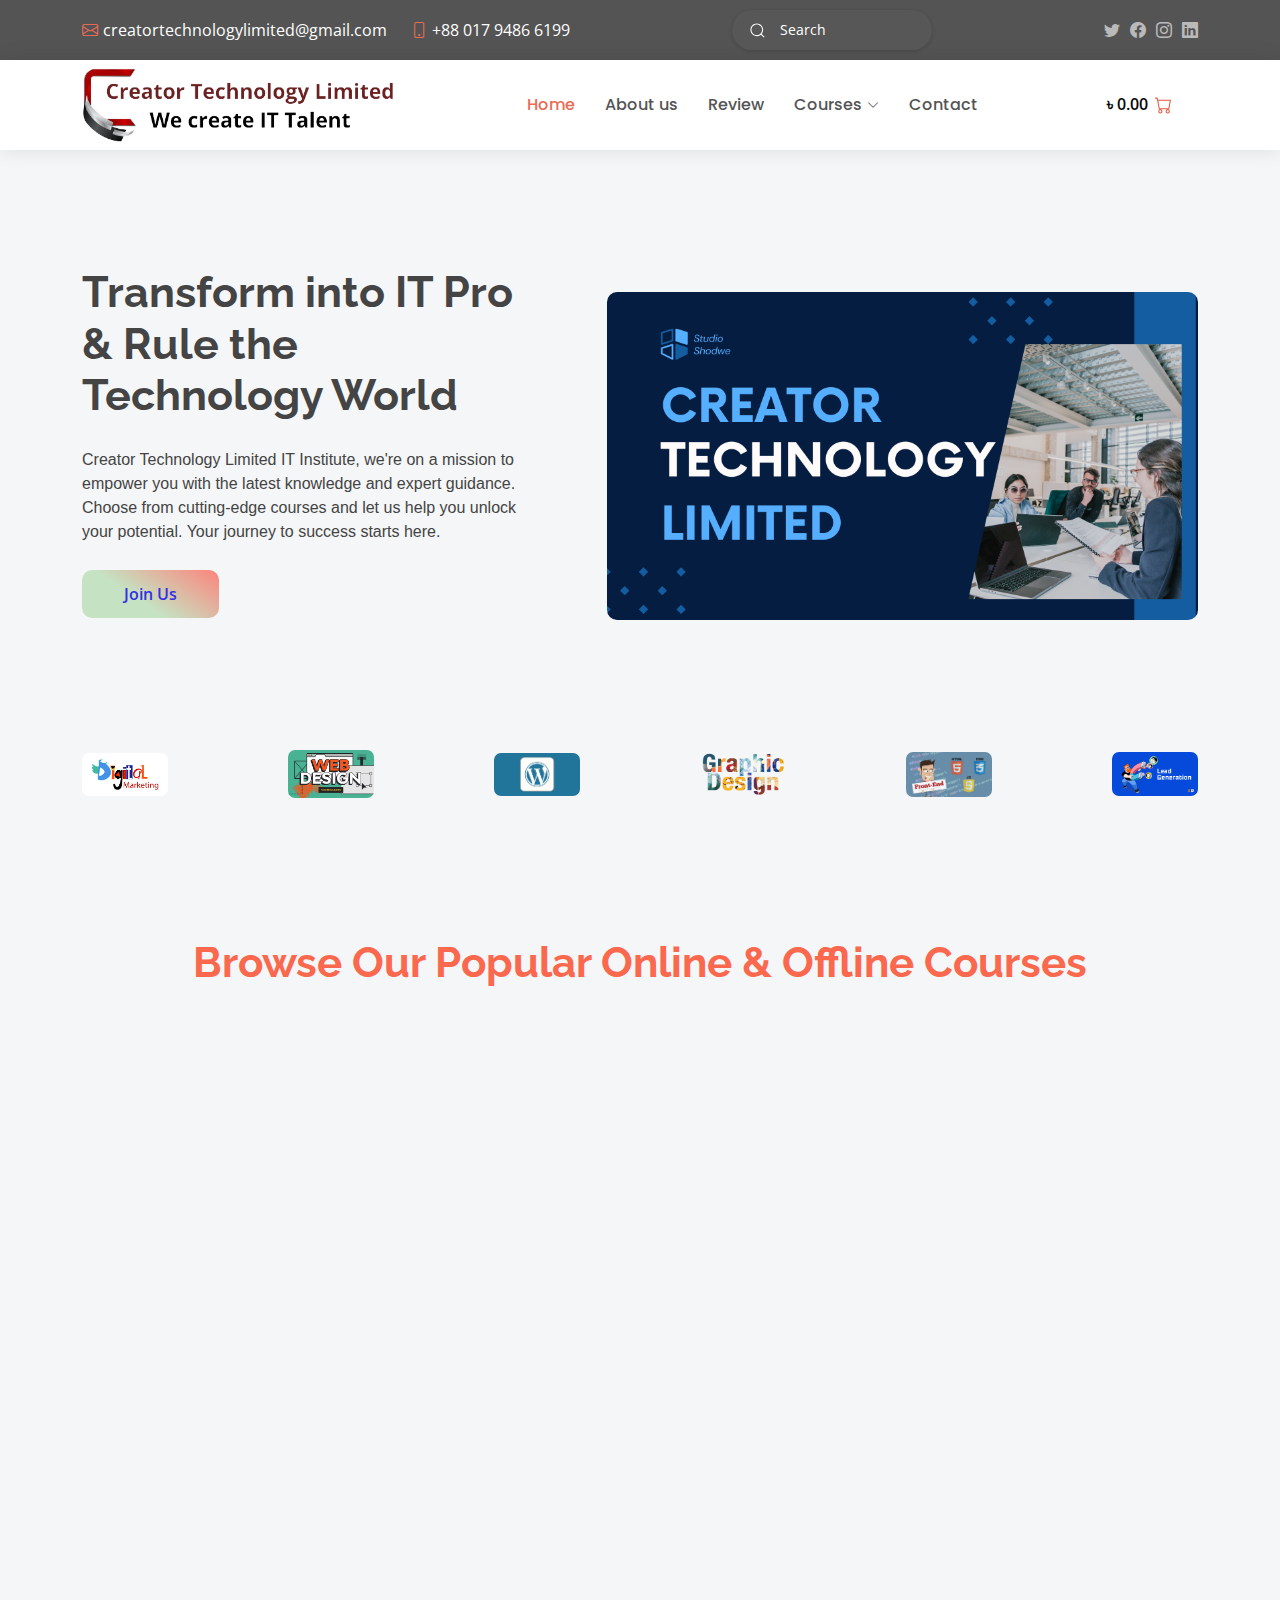
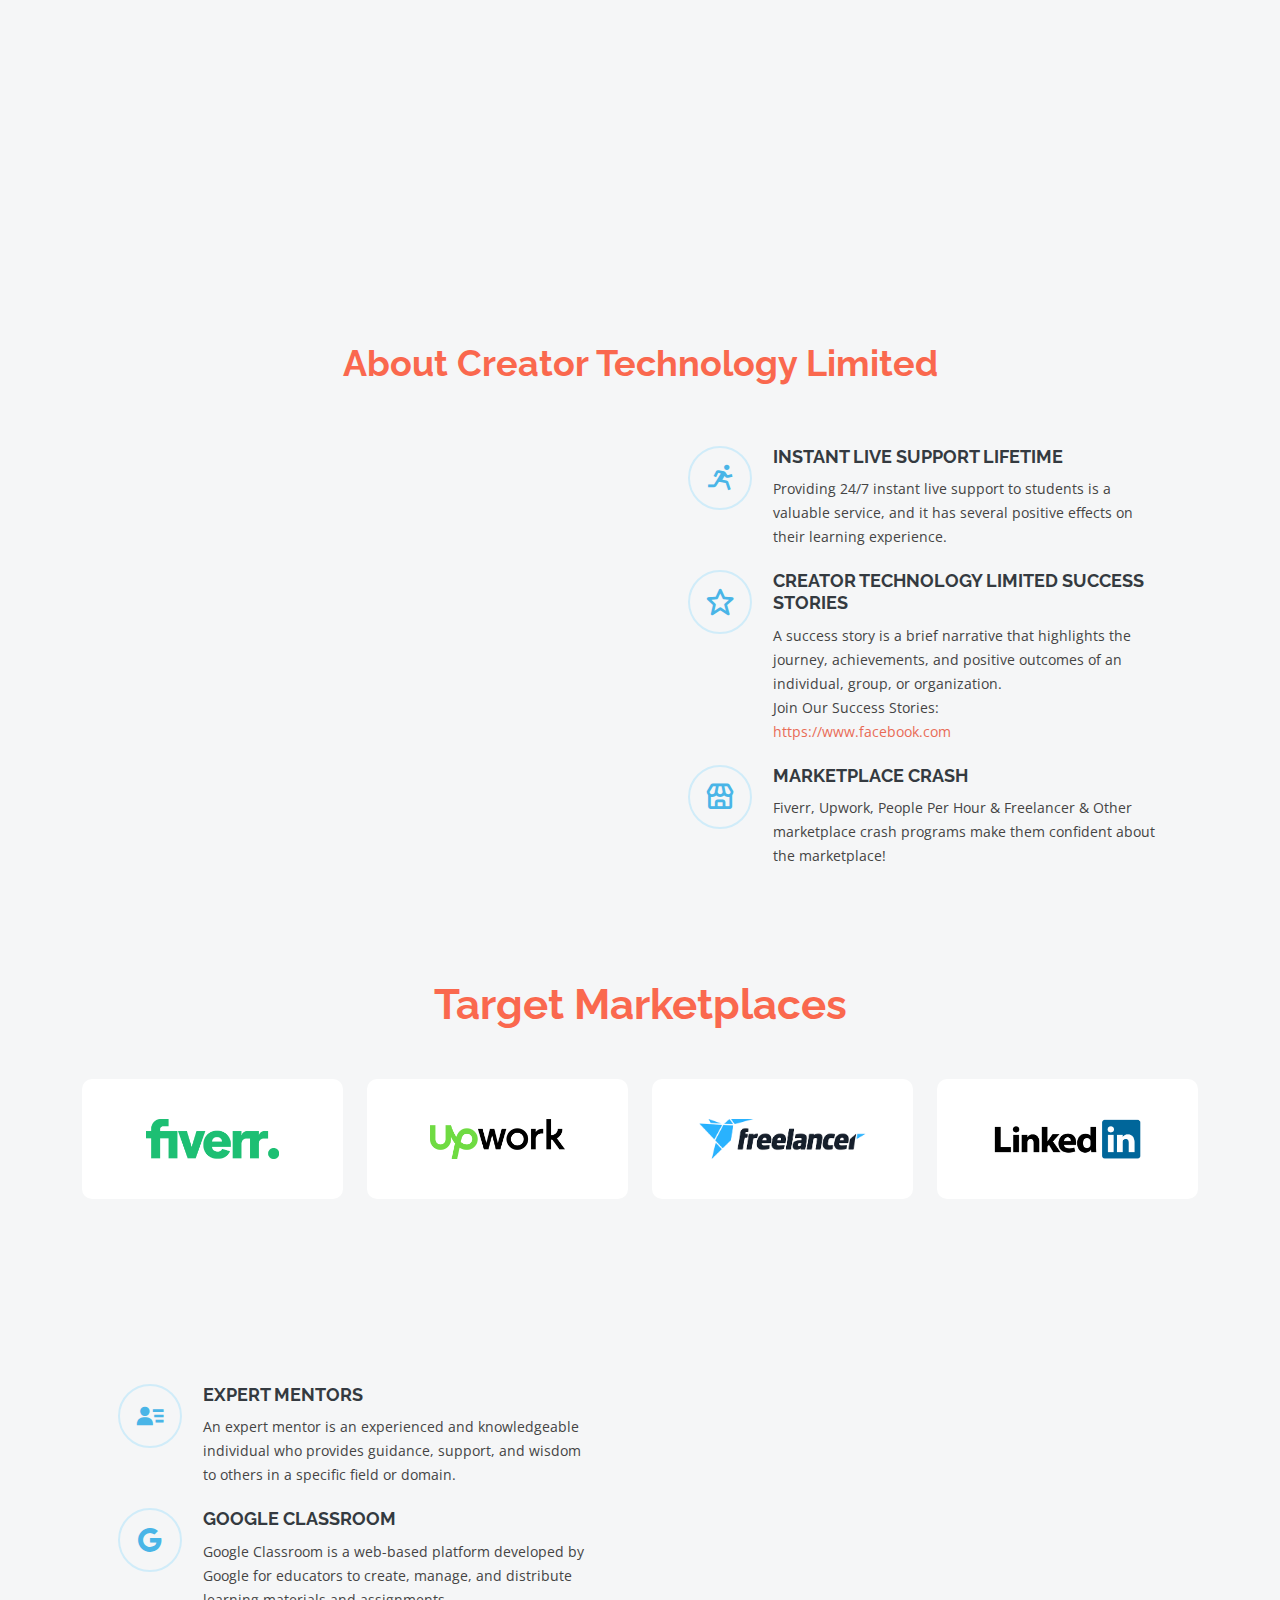
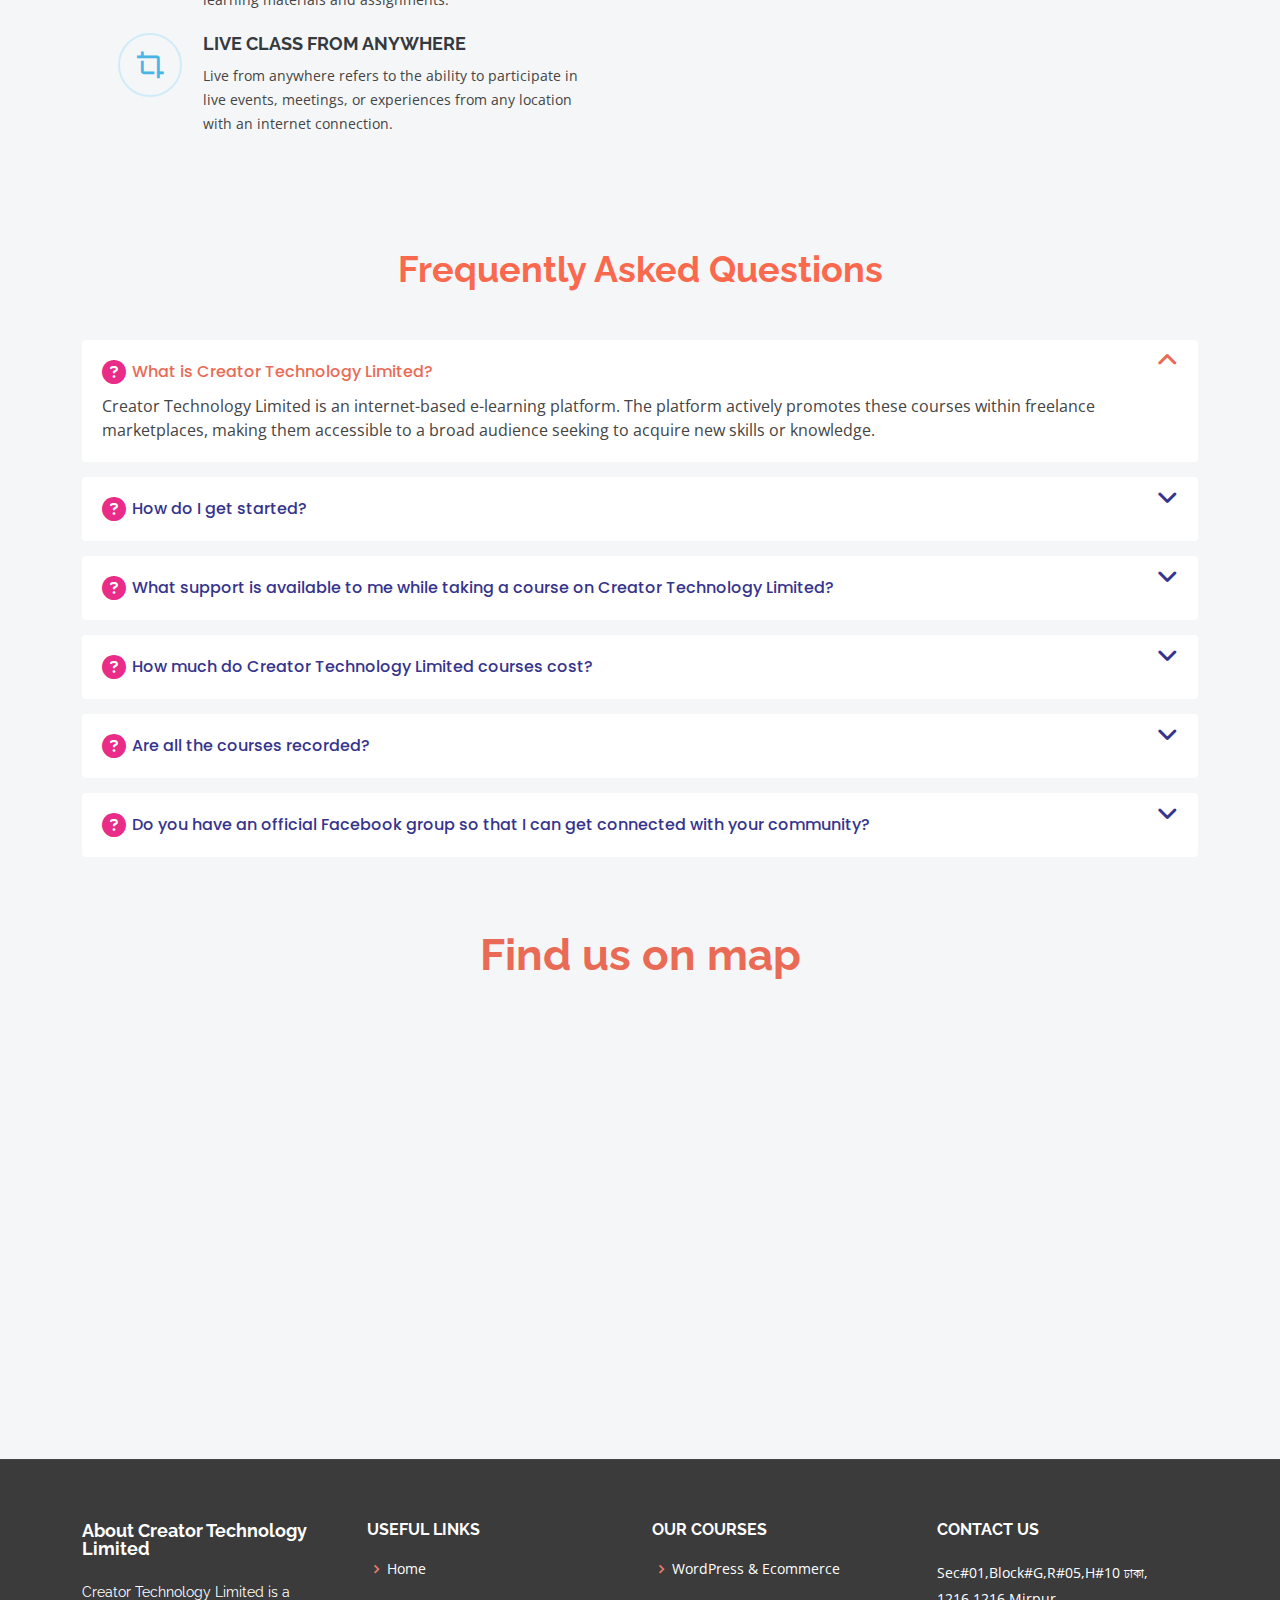
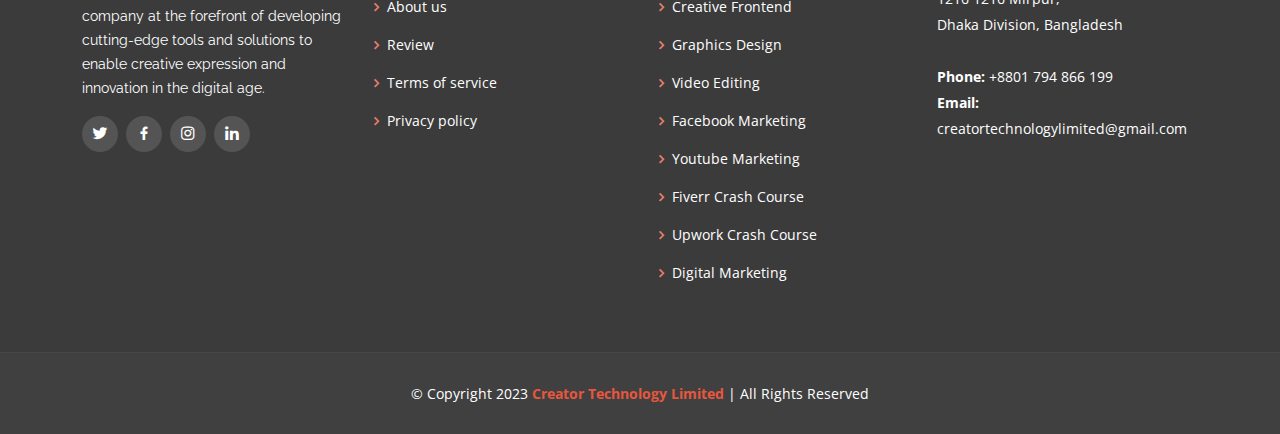
<file: index.html>
<!DOCTYPE html>
<html lang="en">

<head>
  <meta charset="utf-8">
  <meta content="width=device-width, initial-scale=1.0" name="viewport">

  <title>Creator Technology Limited</title>
  <meta content="" name="description">
  <meta content="" name="keywords">

  <!-- font awesome -->
  <link rel="stylesheet" href="https://cdnjs.cloudflare.com/ajax/libs/font-awesome/6.4.2/css/all.min.css">

  <!-- Favicons -->
  <link href="assets/img/favicon.jpg" rel="icon">
  <link href="assets/img/Creator_technology.png" rel="Creator_technology">

  <!-- Google Fonts -->
  <link
    href="https://fonts.googleapis.com/css?family=Open+Sans:300,300i,400,400i,600,600i,700,700i|Raleway:300,300i,400,400i,500,500i,600,600i,700,700i|Poppins:300,300i,400,400i,500,500i,600,600i,700,700i"
    rel="stylesheet">

  <!-- Vendor CSS Files -->
  <link href="assets/vendor/animate.css/animate.min.css" rel="stylesheet">
  <link href="assets/vendor/bootstrap/css/bootstrap.min.css" rel="stylesheet">
  <link href="assets/vendor/bootstrap-icons/bootstrap-icons.css" rel="stylesheet">
  <link href="assets/vendor/boxicons/css/boxicons.min.css" rel="stylesheet">
  <link href="assets/vendor/glightbox/css/glightbox.min.css" rel="stylesheet">
  <link href="assets/vendor/swiper/swiper-bundle.min.css" rel="stylesheet">

  <!-- Template Main CSS File -->
  <link href="assets/css/style.css" rel="stylesheet">

  <!-- animation -->
  <link href="https://unpkg.com/aos@2.3.1/dist/aos.css" rel="stylesheet">

</head>

<body id="body">

  <!-- top bar -->
  <section id="topbar" class="d-flex align-items-center">
    <div class="container d-flex justify-content-center justify-content-md-between">
      <div class="contact-info d-flex align-items-center">
        <i class="bi bi-envelope d-flex align-items-center"><a
            href="mailto:creatortechnologylimited@gmail.com">creatortechnologylimited@gmail.com</a></i>
        <i class="bi bi-phone d-flex align-items-center ms-4"><span>+88 017 9486 6199</span></i>
      </div>

      <form class="form">
        <label for="search">
          <input class="input" type="text" required="" placeholder="Search" id="search">
          <div class="fancy-bg"></div>
          <div class="search">
            <svg viewBox="0 0 24 24" aria-hidden="true"
              class="r-14j79pv r-4qtqp9 r-yyyyoo r-1xvli5t r-dnmrzs r-4wgw6l r-f727ji r-bnwqim r-1plcrui r-lrvibr">
              <g>
                <path
                  d="M21.53 20.47l-3.66-3.66C19.195 15.24 20 13.214 20 11c0-4.97-4.03-9-9-9s-9 4.03-9 9 4.03 9 9 9c2.215 0 4.24-.804 5.808-2.13l3.66 3.66c.147.146.34.22.53.22s.385-.073.53-.22c.295-.293.295-.767.002-1.06zM3.5 11c0-4.135 3.365-7.5 7.5-7.5s7.5 3.365 7.5 7.5-3.365 7.5-7.5 7.5-7.5-3.365-7.5-7.5z">
                </path>
              </g>
            </svg>
          </div>
          <button class="close-btn" type="reset">
            <svg xmlns="http://www.w3.org/2000/svg" class="h-5 w-5" viewBox="0 0 20 20" fill="currentColor">
              <path fill-rule="evenodd"
                d="M4.293 4.293a1 1 0 011.414 0L10 8.586l4.293-4.293a1 1 0 111.414 1.414L11.414 10l4.293 4.293a1 1 0 01-1.414 1.414L10 11.414l-4.293 4.293a1 1 0 01-1.414-1.414L8.586 10 4.293 5.707a1 1 0 010-1.414z"
                clip-rule="evenodd"></path>
            </svg>
          </button>
        </label>
      </form>

      <div class="social-links d-none d-md-flex align-items-center">
        <a href="#" class="twitter"><i class="bi bi-twitter"></i></a>
        <a href="https://www.facebook.com/creatortechnologylimited" target="_blank" class="facebook"><i
            class="bi bi-facebook"></i></a>
        <a href="#" class="instagram"><i class="bi bi-instagram"></i></a>
        <a href="#" class="linkedin"><i class="bi bi-linkedin"></i></i></a>
      </div>
    </div>
  </section>

  <!-- header -->
  <header id="header" class="d-flex align-items-center">
    <div class="container d-flex justify-content-between align-items-center">

      <div class="logo">
        <!-- <h1><a href="index.html">Eterna</a></h1> -->
        <!-- Uncomment below if you prefer to use an image logo -->
        <a href="index.html"><img src="assets/img/Creator_technology.png" alt="" class="img-fluid w-100 h-100"></a>
      </div>

      <nav id="navbar" class="navbar">
        <ul>
          <li><a class="active" href="index.html">Home</a></li>
          <li><a href="about.html">About us</a></li>
          <li><a href="review.html">Review</a></li>
          <li class="dropdown"><a href="/course.html"><span>Courses</span> <i class="bi bi-chevron-down"></i></a>
            <ul>
              <li><a href="/courses/graphics.html">Graphics Design</a></li>
              <li class="dropdown"><a href="/courses/digital.html"><span>Digital Marketing</span> <i class="bi bi-chevron-right"></i></a>
                <ul>
                  <li><a href="/courses/youtube.html">Youtube Marketing</a></li>
                  <li><a href="/courses/facebook.html">Facebook Narketing</a></li>
                </ul>
              </li>
              <li><a href="/courses/wordpress.html">WordPress & Ecommerce</a></li>
              <li><a href="/courses/creative.html">Creative Frontend</a></li>
              <li><a href="/courses/video.html">Video Editing</a></li>
              <li><a href="/courses/fiver.html">Fiverr Crash Course</a></li>
              <li><a href="/courses/upwork.html">Upwork Crash Course</a></li>
            </ul>
          </li>
          <li><a href="contact.html">Contact</a></li>
        </ul>
        <i class="bi bi-list mobile-nav-toggle"></i>
      </nav>

      <button class="button">
        <p class="text">&#2547; 0.00</p>
        <svg xmlns="http://www.w3.org/2000/svg" width="24" height="24" fill="currentColor" class="bi bi-cart"
          viewBox="0 0 16 16">
          <path
            d="M0 1.5A.5.5 0 0 1 .5 1H2a.5.5 0 0 1 .485.379L2.89 3H14.5a.5.5 0 0 1 .491.592l-1.5 8A.5.5 0 0 1 13 12H4a.5.5 0 0 1-.491-.408L2.01 3.607 1.61 2H.5a.5.5 0 0 1-.5-.5zM3.102 4l1.313 7h8.17l1.313-7H3.102zM5 12a2 2 0 1 0 0 4 2 2 0 0 0 0-4zm7 0a2 2 0 1 0 0 4 2 2 0 0 0 0-4zm-7 1a1 1 0 1 1 0 2 1 1 0 0 1 0-2zm7 0a1 1 0 1 1 0 2 1 1 0 0 1 0-2z" />
        </svg>
      </button>

    </div>
  </header>

  <!-- hero section -->
  <section id="banner" class="home_banner">
    <div class="container">
      <div class="row">
        <div class="col-lg-5">
          <div class="banner_text">
            <h1 data-sal="zoom-in" data-sal-delay="200" data-sal-duration="700" data-sal-easing="ease"
              class="sal-animate">Transform into IT Pro &amp; Rule the <span>Technology World</span></h1>
            <p>Creator Technology Limited IT Institute, we're on a mission to empower you with the latest knowledge and
              expert guidance. Choose from cutting-edge courses and let us help you unlock your potential. Your journey
              to success starts here.</p>
            <a href="#">Join Us</a>
          </div>
        </div>
        <div class="col-lg-7" data-aos="fade-left">
          <div class="banner_img">
            <img class="img-fluid" src="assets/img/Creator.png" alt="banner">
            </a>
          </div>
        </div>
      </div>
    </div>
  </section>

  <!-- slide section -->
  <section id="clients" class="clients">
    <div class="container">

      <div class="clients-slider swiper">
        <div class="swiper-wrapper align-items-center">
          <div class="swiper-slide"><img src="assets/img/clients/client-1.png" class="img-fluid" alt="">
          </div>
          <div class="swiper-slide"><img src="assets/img/clients/client-2.png" class="img-fluid" alt=""></div>
          <div class="swiper-slide"><img src="assets/img/clients/client-3.png" class="img-fluid" alt=""></div>
          <div class="swiper-slide"><img src="assets/img/clients/client-4.png" class="img-fluid" alt=""></div>
          <div class="swiper-slide"><img src="assets/img/clients/client-5.png" class="img-fluid" alt=""></div>
          <div class="swiper-slide"><img src="assets/img/clients/client-6.png" class="img-fluid" alt=""></div>
          <div class="swiper-slide"><img src="assets/img/clients/client-7.png" class="img-fluid" alt=""></div>
          <div class="swiper-slide"><img src="assets/img/clients/client-8.png" class="img-fluid" alt=""></div>
          <div class="swiper-slide"><img src="assets/img/clients/client-9.jpg" class="img-fluid" alt=""></div>
        </div>
        <!-- <div class="swiper-pagination"></div> -->
      </div>

    </div>
  </section>

  <main id="main">
    <!-- course section -->
    <!-- breadcrumbs -->
    <div class="breadcrumbs">
      <div class="container">
        <h2 class="text-center fw-bold">Browse Our Popular Online & Offline Courses</h2>
      </div>
    </div>

    <section id="courses" class="courses mb-8">
      <div class="container" data-aos="fade-up">

        <div class="row g-4" data-aos="zoom-in">

          <div class="col-lg-3 col-md-6">
            <div class="course-item">
              <img src="assets/img/course/course-1.jpg" class="img-fluid" alt="...">

              <div class="course-content text-center">
                <h4 class="mt-3 mb-5 fw-bold">WordPress & Ecommerce</h4>
                <h3 class="mb-5"><a href="/courses/wordpress.html">View Course</a></h3>
                <div class="d-flex justify-content-between user">
                  <div class="d-flex">
                    <div class="d-flex student">
                      <i class='bx bxs-user'></i>
                      <span>&nbsp; 20+ Students</span>
                    </div>
                    &nbsp;&nbsp;
                  </div>
                  <h3>&#2547; 6000</h3>
                </div>
              </div>

            </div>
          </div> 

          <div class="col-lg-3 col-md-6">
            <div class="course-item">
              <img src="assets/img/course/course-2.jpg" class="img-fluid" alt="...">

              <div class="course-content text-center">
                <h4 class="mt-3 mb-5 fw-bold">Creative Frontend</h4>
                <h3 class="mb-5"><a href="/courses/creative.html">View Course</a></h3>
                <div class="d-flex justify-content-between user">
                  <div class="d-flex">
                    <div class="d-flex student">
                      <i class='bx bxs-user'></i>
                      <span>&nbsp; 20+ Students</span>
                    </div>
                    &nbsp;&nbsp;
                  </div>
                  <h3>&#2547; 6000</h3>
                </div>
              </div>

            </div>
          </div> 

          <div class="col-lg-3 col-md-6">
            <div class="course-item">
              <img src="assets/img/course/course-3.jpg" class="img-fluid" alt="...">

              <div class="course-content text-center">
                <h4 class="mt-3 mb-5 fw-bold">Graphics Design</h4>
                <h3 class="mb-5"><a href="/courses/graphics.html">View Course</a></h3>
                <div class="d-flex justify-content-between user">
                  <div class="d-flex">
                    <div class="d-flex student">
                      <i class='bx bxs-user'></i>
                      <span>&nbsp; 20+ Students</span>
                    </div>
                    &nbsp;&nbsp;
                  </div>
                  <h3>&#2547; 6000</h3>
                </div>
              </div>

            </div>
          </div> 

          <div class="col-lg-3 col-md-6">
            <div class="course-item">
              <img src="assets/img/course/course-1 - Copy.jpg" class="img-fluid" alt="...">

              <div class="course-content text-center">
                <h4 class="mt-3 mb-5 fw-bold">Video Editing</h4>
                <h3 class="mb-5"><a href="/courses/video.html">View Course</a></h3>
                <div class="d-flex justify-content-between user">
                  <div class="d-flex">
                    <div class="d-flex student">
                      <i class='bx bxs-user'></i>
                      <span>&nbsp; 20+ Students</span>
                    </div>
                    &nbsp;&nbsp;
                  </div>
                  <h3>&#2547; 6000</h3>
                </div>
              </div>

            </div>
          </div> 

          <div class="col-lg-3 col-md-6">
            <div class="course-item">
              <img src="assets/img/course/course-1 - Copy (2).jpg" class="img-fluid" alt="...">

              <div class="course-content text-center">
                <h4 class="mt-3 mb-5 fw-bold">Facebook Marketing</h4>
                <h3 class="mb-5"><a href="/courses/facebook.html">View Course</a></h3>
                <div class="d-flex justify-content-between user">
                  <div class="d-flex">
                    <div class="d-flex student">
                      <i class='bx bxs-user'></i>
                      <span>&nbsp; 20+ Students</span>
                    </div>
                    &nbsp;&nbsp;
                  </div>
                  <h3>&#2547; 3000</h3>
                </div>
              </div>

            </div>
          </div> 

          <div class="col-lg-3 col-md-6">
            <div class="course-item">
              <img src="assets/img/course/course-1 - Copy (3).jpg" class="img-fluid" alt="...">

              <div class="course-content text-center">
                <h4 class="mt-3 mb-5 fw-bold">Youtube Marketing</h4>
                <h3 class="mb-5"><a href="/courses/youtube.html">View Course</a></h3>
                <div class="d-flex justify-content-between user">
                  <div class="d-flex">
                    <div class="d-flex student">
                      <i class='bx bxs-user'></i>
                      <span>&nbsp; 20+ Students</span>
                    </div>
                    &nbsp;&nbsp;
                  </div>
                  <h3>&#2547; 5000</h3>
                </div>
              </div>

            </div>
          </div> 

          <div class="col-lg-3 col-md-6">
            <div class="course-item">
              <img src="assets/img/course/course-1 - Copy (4).jpg" class="img-fluid" alt="...">

              <div class="course-content text-center">
                <h4 class="mt-3 mb-5 fw-bold">Fiverr Crash Course</h4>
                <h3 class="mb-5"><a href="/courses/fiver.html">View Course</a></h3>
                <div class="d-flex justify-content-between user">
                  <div class="d-flex">
                    <div class="d-flex student">
                      <i class='bx bxs-user'></i>
                      <span>&nbsp; 20+ Students</span>
                    </div>
                    &nbsp;&nbsp;
                  </div>
                  <h3>&#2547; 3000</h3>
                </div>
              </div>

            </div>
          </div> 

          <div class="col-lg-3 col-md-6">
            <div class="course-item">
              <img src="assets/img/course/course-1 - Copy (5).jpg" class="img-fluid" alt="...">

              <div class="course-content text-center">
                <h4 class="mt-3 mb-5 fw-bold">Upwork Crash Course</h4>
                <h3 class="mb-5"><a href="/courses/upwork.html">View Course</a></h3>
                <div class="d-flex justify-content-between user">
                  <div class="d-flex">
                    <div class="d-flex student">
                      <i class='bx bxs-user'></i>
                      <span>&nbsp; 20+ Students</span>
                    </div>
                    &nbsp;&nbsp;
                  </div>
                  <h3>&#2547; 3000</h3>
                </div>
              </div>

            </div>
          </div> 

        </div>

      </div>
    </section>

    <!-- About Section  -->
    <section id="about" class="about mb-5">
      <div class="container">

        <h2 class="text-center fw-bold mt-5">About Creator Technology Limited</h2>

        <div class="row">
          <div class="col-xl-6 col-lg-5 d-flex justify-content-center" data-aos="fade-right">
            <img class="img-fluid" src="assets/img/banner.png" alt="">
            <!-- <a href="https://www.youtube.com/watch?v=jDDaplaOz7Q" class="glightbox play-btn mb-4"></a> -->
          </div>

          <div
            class="col-xl-6 col-lg-7 icon-boxes d-flex flex-column align-items-stretch justify-content-center py-5 px-lg-5">

            <div class="icon-box">
              <div class="icon"><i class='bx bx-run'></i></div>
              <h4 class="title"><a href="">INSTANT LIVE SUPPORT LIFETIME</a></h4>
              <p class="description">Providing 24/7 instant live support to students is a valuable service, and it has
                several positive effects on their learning experience. </p>
            </div>

            <div class="icon-box">
              <div class="icon"><i class='bx bx-star'></i></div>
              <h4 class="title"><a href="">CREATOR TECHNOLOGY LIMITED SUCCESS STORIES</a></h4>
              <p class="description">A success story is a brief narrative that highlights the journey, achievements, and
                positive outcomes of an individual, group, or organization. <br> Join Our Success Stories: <br> <a
                  class="text-decoration-none"
                  href="https://www.facebook.com/creatortechnologylimited">https://www.facebook.com</a></p>
            </div>

            <div class="icon-box">
              <div class="icon"><i class='bx bx-store'></i></div>
              <h4 class="title"><a href="">MARKETPLACE CRASH</a></h4>
              <p class="description">Fiverr, Upwork, People Per Hour & Freelancer & Other marketplace crash programs
                make them confident about the marketplace!</p>
            </div>

          </div>
        </div>

      </div>
    </section>

    <!-- marketplace Section -->
    <section id="marketplaces" class="marketplaces mt-5">
      <div class="container">

        <h2 class="text-center mb-5 mt-2 fw-bold">Target Marketplaces</h2>

        <div class="row g-4 clients-wrap clearfix wow fadeInUp">

          <div class="col-lg-3 col-md-4 col-6">
            <div class="marketplace-logo">
              <img src="assets/img/mkt/Fiverr-Logo.jpg" class="img-fluid" alt="">
            </div>
          </div>

          <div class="col-lg-3 col-md-4 col-6">
            <div class="marketplace-logo">
              <img src="assets/img/mkt/upwork-logo-png-transparent.png" class="img-fluid" alt="">
            </div>
          </div>

          <div class="col-lg-3 col-md-4 col-6">
            <div class="marketplace-logo">
              <img src="assets/img/mkt/png-transparent-freelancer-com-upwork-logo-job-others-blue-text-logo.png"
                class="img-fluid" alt="">
            </div>
          </div>

          <div class="col-lg-3 col-md-4 col-6">
            <div class="marketplace-logo">
              <img src="assets/img/mkt/LinkedIn_Logo.svg.png" class="img-fluid" alt="">
            </div>
          </div>

        </div>

      </div>
    </section>

    <!-- class Section  -->
    <section id="about" class="about mb-5">
      <div class="container">

        <div class="row">

          <div
            class="col-xl-6 col-lg-7 icon-boxes d-flex flex-column align-items-stretch justify-content-center py-5 px-lg-5">

            <div class="icon-box">
              <div class="icon"><i class='bx bxs-user-detail'></i></div>
              <h4 class="title"><a href="">EXPERT MENTORS</a></h4>
              <p class="description">An expert mentor is an experienced and knowledgeable individual who provides
                guidance, support, and wisdom to others in a specific field or domain.</p>
            </div>

            <div class="icon-box">
              <div class="icon"><i class='bx bxl-google'></i></div>
              <h4 class="title"><a href="">GOOGLE CLASSROOM</a></h4>
              <p class="description">Google Classroom is a web-based platform developed by Google for educators to
                create, manage, and distribute learning materials and assignments.</p>
            </div>

            <div class="icon-box">
              <div class="icon"><i class='bx bx-crop'></i></div>
              <h4 class="title"><a href="">LIVE CLASS FROM ANYWHERE</a></h4>
              <p class="description">Live from anywhere refers to the ability to participate in live events, meetings,
                or experiences from any location with an internet connection.</p>
            </div>

          </div>

          <div class="col-xl-6 col-lg-5 d-flex justify-content-center" data-aos="fade-left">
            <img class="img-fluid" src="assets/img/Creator (1).png" alt="">
            <!-- <video width="400" height="400" controls>
              <source src="assets/img/Creator.mp4" type="video/mp4">
            </video> -->
          </div>

        </div>

      </div>
    </section>

    <!-- Frequently asked question -->
    <section id="faq" class="faq">
      <div class="container">
        <div style="text-align:center;" class="mb-5">
          <h2>Frequently Asked Questions</h2>
        </div>

        <div class="faq-list">
          <ul>
            <li>
              <i class="fa fa-question-circle icon-help" aria-hidden="true"></i> <a data-bs-toggle="collapse"
                class="collapse" data-bs-target="#faq-list-1">What is Creator Technology Limited? <i
                  class="fa fa-sm fa-angle-down icon-show" aria-hidden="true"></i><i
                  class="fa fa-sm fa-angle-up icon-close"></i></a>
              <div id="faq-list-1" class="collapse show" data-bs-parent=".faq-list">
                <p>
                  Creator Technology Limited is an internet-based e-learning platform. The platform actively promotes
                  these courses within freelance marketplaces, making them accessible to a broad audience seeking to
                  acquire new skills or knowledge.
                </p>
              </div>
            </li>

            <li>
              <i class="fa fa-question-circle icon-help" aria-hidden="true"></i> <a data-bs-toggle="collapse"
                data-bs-target="#faq-list-2" class="collapsed">How do I get started? <i
                  class="fa fa-sm fa-angle-down icon-show" aria-hidden="true"></i><i
                  class="fa fa-sm fa-angle-up icon-close"></i></a>
              <div id="faq-list-2" class="collapse" data-bs-parent=".faq-list">
                <p>
                  To get started, simply register for a free account, browse our Courses page, and choose the course
                  that suits your learning goals.
                </p>
              </div>
            </li>

            <li>
              <i class="fa fa-question-circle icon-help" aria-hidden="true"></i> <a data-bs-toggle="collapse"
                data-bs-target="#faq-list-3" class="collapsed">What support is available to me while taking a course on
                Creator Technology Limited? <i class="fa fa-sm fa-angle-down icon-show" aria-hidden="true"></i><i
                  class="fa fa-sm fa-angle-up icon-close"></i></a>
              <div id="faq-list-3" class="collapse" data-bs-parent=".faq-list">
                <p>
                  Creator Technology Limited offers 24/7 support to all our students. You can reach out to us via Zoom,
                  and we provide lifetime support to all of our students.
                </p>
              </div>
            </li>

            <li>
              <i class="fa fa-question-circle icon-help" aria-hidden="true"></i> <a data-bs-toggle="collapse"
                data-bs-target="#faq-list-4" class="collapsed">How much do Creator Technology Limited courses cost? <i
                  class="fa fa-sm fa-angle-down icon-show" aria-hidden="true"></i><i
                  class="fa fa-sm fa-angle-up icon-close"></i></a>
              <div id="faq-list-4" class="collapse" data-bs-parent=".faq-list">
                <p>
                  The pricing for our courses fluctuates depending on the content and level of complexity. We provide a
                  range of both online and offline courses to meet diverse learning requirements.
                </p>
              </div>
            </li>

            <li>
              <i class="fa fa-question-circle icon-help" aria-hidden="true"></i> <a data-bs-toggle="collapse"
                data-bs-target="#faq-list-5" class="collapsed">Are all the courses recorded? <i
                  class="fa fa-sm fa-angle-down icon-show" aria-hidden="true"></i><i
                  class="fa fa-sm fa-angle-up icon-close"></i></a>
              <div id="faq-list-5" class="collapse" data-bs-parent=".faq-list">
                <p>
                  Our all courses are held on live and after the class, we upload the full record on “Google Classroom”
                  so that all the students can view and download it from Google Drive.
                </p>
              </div>
            </li>

            <li>
              <i class="fa fa-question-circle icon-help" aria-hidden="true"></i> <a data-bs-toggle="collapse"
                data-bs-target="#faq-list-11" class="collapsed">Do you have an official Facebook group so that I can get
                connected with your community? <i class="fa fa-sm fa-angle-down icon-show" aria-hidden="true"></i><i
                  class="fa fa-sm fa-angle-up icon-close"></i></a>
              <div id="faq-list-11" class="collapse" data-bs-parent=".faq-list">
                <p>
                  Yes, we have an official group that are <a
                    href="https://www.facebook.com/creatortechnologylimited">"Creator Technology Limited"</a> Official
                  page from where we update many necessary things regarding our courses and student success stories.
                </p>
              </div>
            </li>

          </ul>
        </div>

      </div>
    </section>

    <!-- contact section -->
    <section id="contact" class="contact">
      <div class="container">

        <h2 class="text-center mb-3">Find us on map</h2>

        <div class="row">

          <div class="col ">
            <iframe class="mb-4 mb-lg-0"
              src="https://www.google.com/maps/embed?pb=!1m18!1m12!1m3!1d3650.5173266920697!2d90.35056687533745!3d23.80019637863649!2m3!1f0!2f0!3f0!3m2!1i1024!2i768!4f13.1!3m3!1m2!1s0x3755c195489e98b5%3A0x7c769f849b7b75c!2sCreator%20Technology%20Limited!5e0!3m2!1sen!2sbd!4v1697533370670!5m2!1sen!2sbd"
              width="100%" height="384px" style="border:0;" allowfullscreen="" loading="lazy"
              referrerpolicy="no-referrer-when-downgrade"></iframe>
          </div>

        </div>

      </div>
    </section>

  </main>

  <!-- footer -->
  <footer id="footer">

    <div class="footer-top">
      <div class="container">
        <div class="row">

          <div class="col-lg-3 col-md-6 footer-info">
            <h3>About Creator Technology Limited</h3>
            <p>Creator Technology Limited is a company at the forefront of developing cutting-edge tools and solutions
              to enable creative expression and innovation in the digital age.</p>
            <div class="social-links mt-3">
              <a href="#" class="twitter"><i class="bx bxl-twitter"></i></a>
              <a href="#" class="facebook"><i class="bx bxl-facebook"></i></a>
              <a href="#" class="instagram"><i class="bx bxl-instagram"></i></a>
              <a href="#" class="linkedin"><i class="bx bxl-linkedin"></i></a>
            </div>
          </div>

          <div class="col-lg-3 col-md-6 footer-links">
            <h4>Useful Links</h4>
            <ul>
              <li><i class="bx bx-chevron-right"></i> <a href="/index.html">Home</a></li>
              <li><i class="bx bx-chevron-right"></i> <a href="/about.html">About us</a></li>
              <li><i class="bx bx-chevron-right"></i> <a href="/review.html">Review</a></li>
              <li><i class="bx bx-chevron-right"></i> <a href="#">Terms of service</a></li>
              <li><i class="bx bx-chevron-right"></i> <a href="#">Privacy policy</a></li>
            </ul>
          </div>

          <div class="col-lg-3 col-md-6 footer-links">
            <h4>Our Courses</h4>
            <ul>
              <li><i class="bx bx-chevron-right"></i> <a href="/courses/wordpress.html">WordPress & Ecommerce</a></li>
              <li><i class="bx bx-chevron-right"></i> <a href="/courses/creative.html">Creative Frontend</a></li>
              <li><i class="bx bx-chevron-right"></i> <a href="/courses/graphics.html">Graphics Design</a></li>
              <li><i class="bx bx-chevron-right"></i> <a href="/courses/video.html">Video Editing</a></li>
              <li><i class="bx bx-chevron-right"></i> <a href="/courses/facebook.html">Facebook Marketing</a></li>
              <li><i class="bx bx-chevron-right"></i> <a href="/courses/youtube.html">Youtube Marketing</a></li>
              <li><i class="bx bx-chevron-right"></i> <a href="/courses/fiver.html">Fiverr Crash Course</a></li>
              <li><i class="bx bx-chevron-right"></i> <a href="/courses/upwork.html">Upwork Crash Course</a></li>
              <li><i class="bx bx-chevron-right"></i> <a href="/courses/digital.html">Digital Marketing</a></li>
            </ul>
          </div>

          <div class="col-lg-3 col-md-6 footer-contact">
            <h4>Contact Us</h4>
            <p>
              Sec#01,Block#G,R#05,H#10 ঢাকা,<br>
              1216 1216 Mirpur,<br>
              Dhaka Division, Bangladesh <br><br>
              <strong>Phone:</strong> +8801 794 866 199<br>
              <strong>Email:</strong> creatortechnologylimited@gmail.com
            </p>

          </div>

        </div>
      </div>
    </div>

    <div class="container">
      <div class="copyright">
        &copy; Copyright 2023 <strong><span>Creator Technology Limited</span></strong> | All Rights Reserved
      </div>
    </div>
  </footer>

  <a href="#" class="back-to-top d-flex align-items-center justify-content-center"><i
      class="bi bi-arrow-up-short"></i></a>

  <script src="https://cdn.jsdelivr.net/npm/bootstrap@5.0.2/dist/js/bootstrap.min.js"
    integrity="sha384-cVKIPhGWiC2Al4u+LWgxfKTRIcfu0JTxR+EQDz/bgldoEyl4H0zUF0QKbrJ0EcQF" crossorigin="anonymous">
  </script>

  <!-- vendor js files -->
  <script src="assets/vendor/purecounter/purecounter_vanilla.js"></script>
  <script src="assets/vendor/bootstrap/js/bootstrap.bundle.min.js"></script>
  <script src="assets/vendor/glightbox/js/glightbox.min.js"></script>
  <script src="assets/vendor/isotope-layout/isotope.pkgd.min.js"></script>
  <script src="assets/vendor/swiper/swiper-bundle.min.js"></script>
  <script src="assets/vendor/waypoints/noframework.waypoints.js"></script>
  <script src="assets/vendor/php-email-form/validate.js"></script>

  <!-- template main js file -->
  <script src="assets/js/main.js"></script>

  <script src="https://unpkg.com/aos@2.3.1/dist/aos.js"></script>

  <script>
    AOS.init();
  </script>

</body>

</html>
</file>
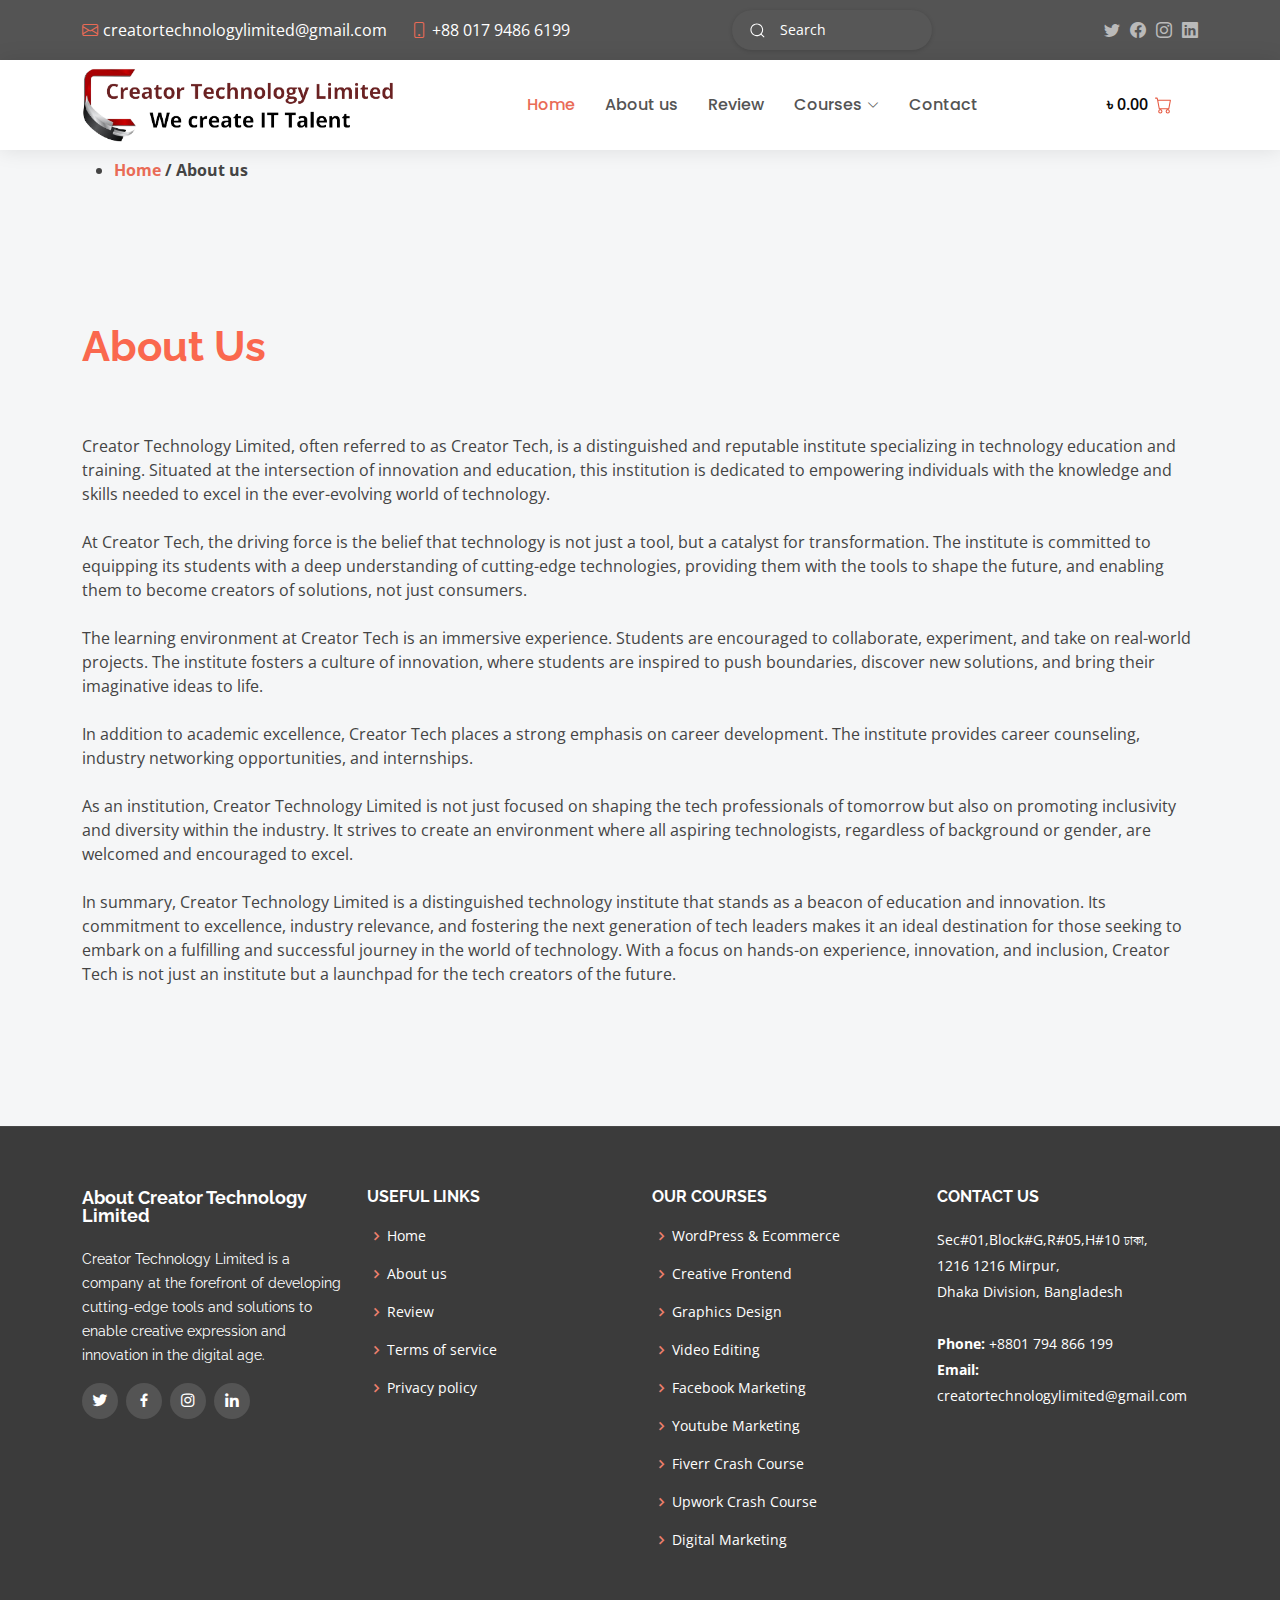
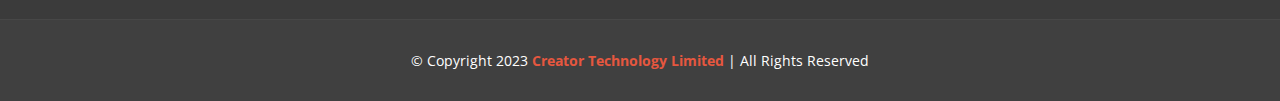
<file: about.html>
<!DOCTYPE html>
<html lang="en">

<head>
  <meta charset="utf-8">
  <meta content="width=device-width, initial-scale=1.0" name="viewport">

  <title>Creator Technology Limited</title>
  <meta content="" name="description">
  <meta content="" name="keywords">

  <!-- font awesome -->
  <link rel="stylesheet" href="https://cdnjs.cloudflare.com/ajax/libs/font-awesome/6.4.2/css/all.min.css">

  <!-- Favicons -->
  <link href="assets/img/favicon.jpg" rel="icon">
  <link href="assets/img/Creator_technology.png" rel="Creator_technology">

  <!-- Google Fonts -->
  <link
    href="https://fonts.googleapis.com/css?family=Open+Sans:300,300i,400,400i,600,600i,700,700i|Raleway:300,300i,400,400i,500,500i,600,600i,700,700i|Poppins:300,300i,400,400i,500,500i,600,600i,700,700i"
    rel="stylesheet">

  <!-- Vendor CSS Files -->
  <link href="assets/vendor/animate.css/animate.min.css" rel="stylesheet">
  <link href="assets/vendor/bootstrap/css/bootstrap.min.css" rel="stylesheet">
  <link href="assets/vendor/bootstrap-icons/bootstrap-icons.css" rel="stylesheet">
  <link href="assets/vendor/boxicons/css/boxicons.min.css" rel="stylesheet">
  <link href="assets/vendor/glightbox/css/glightbox.min.css" rel="stylesheet">
  <link href="assets/vendor/swiper/swiper-bundle.min.css" rel="stylesheet">

  <!-- Template Main CSS File -->
  <link href="assets/css/style.css" rel="stylesheet">

</head>

<body>

  <!-- top bar -->
  <section id="topbar" class="d-flex align-items-center">
    <div class="container d-flex justify-content-center justify-content-md-between">
      <div class="contact-info d-flex align-items-center">
        <i class="bi bi-envelope d-flex align-items-center"><a
            href="mailto:creatortechnologylimited@gmail.com">creatortechnologylimited@gmail.com</a></i>
        <i class="bi bi-phone d-flex align-items-center ms-4"><span>+88 017 9486 6199</span></i>
      </div>

      <form class="form">
        <label for="search">
          <input class="input" type="text" required="" placeholder="Search" id="search">
          <div class="fancy-bg"></div>
          <div class="search">
            <svg viewBox="0 0 24 24" aria-hidden="true"
              class="r-14j79pv r-4qtqp9 r-yyyyoo r-1xvli5t r-dnmrzs r-4wgw6l r-f727ji r-bnwqim r-1plcrui r-lrvibr">
              <g>
                <path
                  d="M21.53 20.47l-3.66-3.66C19.195 15.24 20 13.214 20 11c0-4.97-4.03-9-9-9s-9 4.03-9 9 4.03 9 9 9c2.215 0 4.24-.804 5.808-2.13l3.66 3.66c.147.146.34.22.53.22s.385-.073.53-.22c.295-.293.295-.767.002-1.06zM3.5 11c0-4.135 3.365-7.5 7.5-7.5s7.5 3.365 7.5 7.5-3.365 7.5-7.5 7.5-7.5-3.365-7.5-7.5z">
                </path>
              </g>
            </svg>
          </div>
          <button class="close-btn" type="reset">
            <svg xmlns="http://www.w3.org/2000/svg" class="h-5 w-5" viewBox="0 0 20 20" fill="currentColor">
              <path fill-rule="evenodd"
                d="M4.293 4.293a1 1 0 011.414 0L10 8.586l4.293-4.293a1 1 0 111.414 1.414L11.414 10l4.293 4.293a1 1 0 01-1.414 1.414L10 11.414l-4.293 4.293a1 1 0 01-1.414-1.414L8.586 10 4.293 5.707a1 1 0 010-1.414z"
                clip-rule="evenodd"></path>
            </svg>
          </button>
        </label>
      </form>

      <div class="social-links d-none d-md-flex align-items-center">
        <a href="#" class="twitter"><i class="bi bi-twitter"></i></a>
        <a href="https://www.facebook.com/creatortechnologylimited" target="_blank" class="facebook"><i
            class="bi bi-facebook"></i></a>
        <a href="#" class="instagram"><i class="bi bi-instagram"></i></a>
        <a href="#" class="linkedin"><i class="bi bi-linkedin"></i></i></a>
      </div>
    </div>
  </section>

  <!-- header -->
  <header id="header" class="d-flex align-items-center">
    <div class="container d-flex justify-content-between align-items-center">

      <div class="logo">
        <!-- <h1><a href="index.html">Eterna</a></h1> -->
        <!-- Uncomment below if you prefer to use an image logo -->
        <a href="index.html"><img src="assets/img/Creator_technology.png" alt="" class="img-fluid w-100 h-100"></a>
      </div>

      <nav id="navbar" class="navbar">
        <ul>
          <li><a class="active" href="index.html">Home</a></li>
          <li><a href="about.html">About us</a></li>
          <li><a href="review.html">Review</a></li>
          <li class="dropdown"><a href="/course.html"><span>Courses</span> <i class="bi bi-chevron-down"></i></a>
            <ul>
              <li><a href="/courses/graphics.html">Graphics Design</a></li>
              <li class="dropdown"><a href="/courses/digital.html"><span>Digital Marketing</span> <i class="bi bi-chevron-right"></i></a>
                <ul>
                  <li><a href="/courses/youtube.html">Youtube Marketing</a></li>
                  <li><a href="/courses/facebook.html">Facebook Narketing</a></li>
                </ul>
              </li>
              <li><a href="/courses/wordpress.html">WordPress & Ecommerce</a></li>
              <li><a href="/courses/creative.html">Creative Frontend</a></li>
              <li><a href="/courses/video.html">Video Editing</a></li>
              <li><a href="/courses/fiver.html">Fiverr Crash Course</a></li>
              <li><a href="/courses/upwork.html">Upwork Crash Course</a></li>
            </ul>
          </li>
          <li><a href="contact.html">Contact</a></li>
        </ul>
        <i class="bi bi-list mobile-nav-toggle"></i>
      </nav>

      <button class="button">
        <p class="text">&#2547; 0.00</p>
        <svg xmlns="http://www.w3.org/2000/svg" width="24" height="24" fill="currentColor" class="bi bi-cart"
          viewBox="0 0 16 16">
          <path
            d="M0 1.5A.5.5 0 0 1 .5 1H2a.5.5 0 0 1 .485.379L2.89 3H14.5a.5.5 0 0 1 .491.592l-1.5 8A.5.5 0 0 1 13 12H4a.5.5 0 0 1-.491-.408L2.01 3.607 1.61 2H.5a.5.5 0 0 1-.5-.5zM3.102 4l1.313 7h8.17l1.313-7H3.102zM5 12a2 2 0 1 0 0 4 2 2 0 0 0 0-4zm7 0a2 2 0 1 0 0 4 2 2 0 0 0 0-4zm-7 1a1 1 0 1 1 0 2 1 1 0 0 1 0-2zm7 0a1 1 0 1 1 0 2 1 1 0 0 1 0-2z" />
        </svg>
      </button>

    </div>
  </header>

  <main id="main">

    <!-- Breadcrumbs -->
    <section id="breadcrumbs" class="breadcrumbs">
      <div class="container">

        <ul>
          <li class="fw-bold mt-2"><a href="index.html">Home</a> / About us</li>
        </ul>
        <h2 class="fw-bold">About Us</h2>
        <p>
          Creator Technology Limited, often referred to as Creator Tech, is a distinguished and reputable institute
          specializing in technology education and training. Situated at the intersection of innovation and education,
          this institution is dedicated to empowering individuals with the knowledge and skills needed to excel in the
          ever-evolving world of technology.
          <br> <br>
          At Creator Tech, the driving force is the belief that technology is not just a tool, but a catalyst for
          transformation. The institute is committed to equipping its students with a deep understanding of cutting-edge
          technologies, providing them with the tools to shape the future, and enabling them to become creators of
          solutions, not just consumers.
          <br> <br>
          The learning environment at Creator Tech is an immersive experience. Students are encouraged to collaborate,
          experiment, and take on real-world projects. The institute fosters a culture of innovation, where students are
          inspired to push boundaries, discover new solutions, and bring their imaginative ideas to life.
          <br> <br>
          In addition to academic excellence, Creator Tech places a strong emphasis on career development. The institute
          provides career counseling, industry networking opportunities, and internships.
          <br> <br>
          As an institution, Creator Technology Limited is not just focused on shaping the tech professionals of
          tomorrow but also on promoting inclusivity and diversity within the industry. It strives to create an
          environment where all aspiring technologists, regardless of background or gender, are welcomed and encouraged
          to excel.
          <br> <br>
          In summary, Creator Technology Limited is a distinguished technology institute that stands as a beacon of
          education and innovation. Its commitment to excellence, industry relevance, and fostering the next generation
          of tech leaders makes it an ideal destination for those seeking to embark on a fulfilling and successful
          journey in the world of technology. With a focus on hands-on experience, innovation, and inclusion, Creator
          Tech is not just an institute but a launchpad for the tech creators of the future.
        </p>

      </div>
    </section>

  </main>

  <!-- footer -->
  <footer id="footer">

    <div class="footer-top">
      <div class="container">
        <div class="row">

          <div class="col-lg-3 col-md-6 footer-info">
            <h3>About Creator Technology Limited</h3>
            <p>Creator Technology Limited is a company at the forefront of developing cutting-edge tools and solutions
              to enable creative expression and innovation in the digital age.</p>
            <div class="social-links mt-3">
              <a href="#" class="twitter"><i class="bx bxl-twitter"></i></a>
              <a href="#" class="facebook"><i class="bx bxl-facebook"></i></a>
              <a href="#" class="instagram"><i class="bx bxl-instagram"></i></a>
              <a href="#" class="linkedin"><i class="bx bxl-linkedin"></i></a>
            </div>
          </div>

          <div class="col-lg-3 col-md-6 footer-links">
            <h4>Useful Links</h4>
            <ul>
              <li><i class="bx bx-chevron-right"></i> <a href="/index.html">Home</a></li>
              <li><i class="bx bx-chevron-right"></i> <a href="/about.html">About us</a></li>
              <li><i class="bx bx-chevron-right"></i> <a href="/review.html">Review</a></li>
              <li><i class="bx bx-chevron-right"></i> <a href="#">Terms of service</a></li>
              <li><i class="bx bx-chevron-right"></i> <a href="#">Privacy policy</a></li>
            </ul>
          </div>

          <div class="col-lg-3 col-md-6 footer-links">
            <h4>Our Courses</h4>
            <ul>
              <li><i class="bx bx-chevron-right"></i> <a href="/courses/wordpress.html">WordPress & Ecommerce</a></li>
              <li><i class="bx bx-chevron-right"></i> <a href="/courses/creative.html">Creative Frontend</a></li>
              <li><i class="bx bx-chevron-right"></i> <a href="/courses/graphics.html">Graphics Design</a></li>
              <li><i class="bx bx-chevron-right"></i> <a href="/courses/video.html">Video Editing</a></li>
              <li><i class="bx bx-chevron-right"></i> <a href="/courses/facebook.html">Facebook Marketing</a></li>
              <li><i class="bx bx-chevron-right"></i> <a href="/courses/youtube.html">Youtube Marketing</a></li>
              <li><i class="bx bx-chevron-right"></i> <a href="/courses/fiver.html">Fiverr Crash Course</a></li>
              <li><i class="bx bx-chevron-right"></i> <a href="/courses/upwork.html">Upwork Crash Course</a></li>
              <li><i class="bx bx-chevron-right"></i> <a href="/courses/digital.html">Digital Marketing</a></li>
            </ul>
          </div>

          <div class="col-lg-3 col-md-6 footer-contact">
            <h4>Contact Us</h4>
            <p>
              Sec#01,Block#G,R#05,H#10 ঢাকা,<br>
              1216 1216 Mirpur,<br>
              Dhaka Division, Bangladesh <br><br>
              <strong>Phone:</strong> +8801 794 866 199<br>
              <strong>Email:</strong> creatortechnologylimited@gmail.com
            </p>

          </div>

        </div>
      </div>
    </div>

    <div class="container">
      <div class="copyright">
        &copy; Copyright 2023 <strong><span>Creator Technology Limited</span></strong> | All Rights Reserved
      </div>
    </div>
  </footer>

  <a href="#" class="back-to-top d-flex align-items-center justify-content-center"><i
      class="bi bi-arrow-up-short"></i></a>

  <!-- Vendor JS Files -->
  <script src="assets/vendor/purecounter/purecounter_vanilla.js"></script>
  <script src="assets/vendor/bootstrap/js/bootstrap.bundle.min.js"></script>
  <script src="assets/vendor/glightbox/js/glightbox.min.js"></script>
  <script src="assets/vendor/isotope-layout/isotope.pkgd.min.js"></script>
  <script src="assets/vendor/swiper/swiper-bundle.min.js"></script>
  <script src="assets/vendor/waypoints/noframework.waypoints.js"></script>
  <script src="assets/vendor/php-email-form/validate.js"></script>

  <!-- Template Main JS File -->
  <script src="assets/js/main.js"></script>

</body>

</html>
</file>
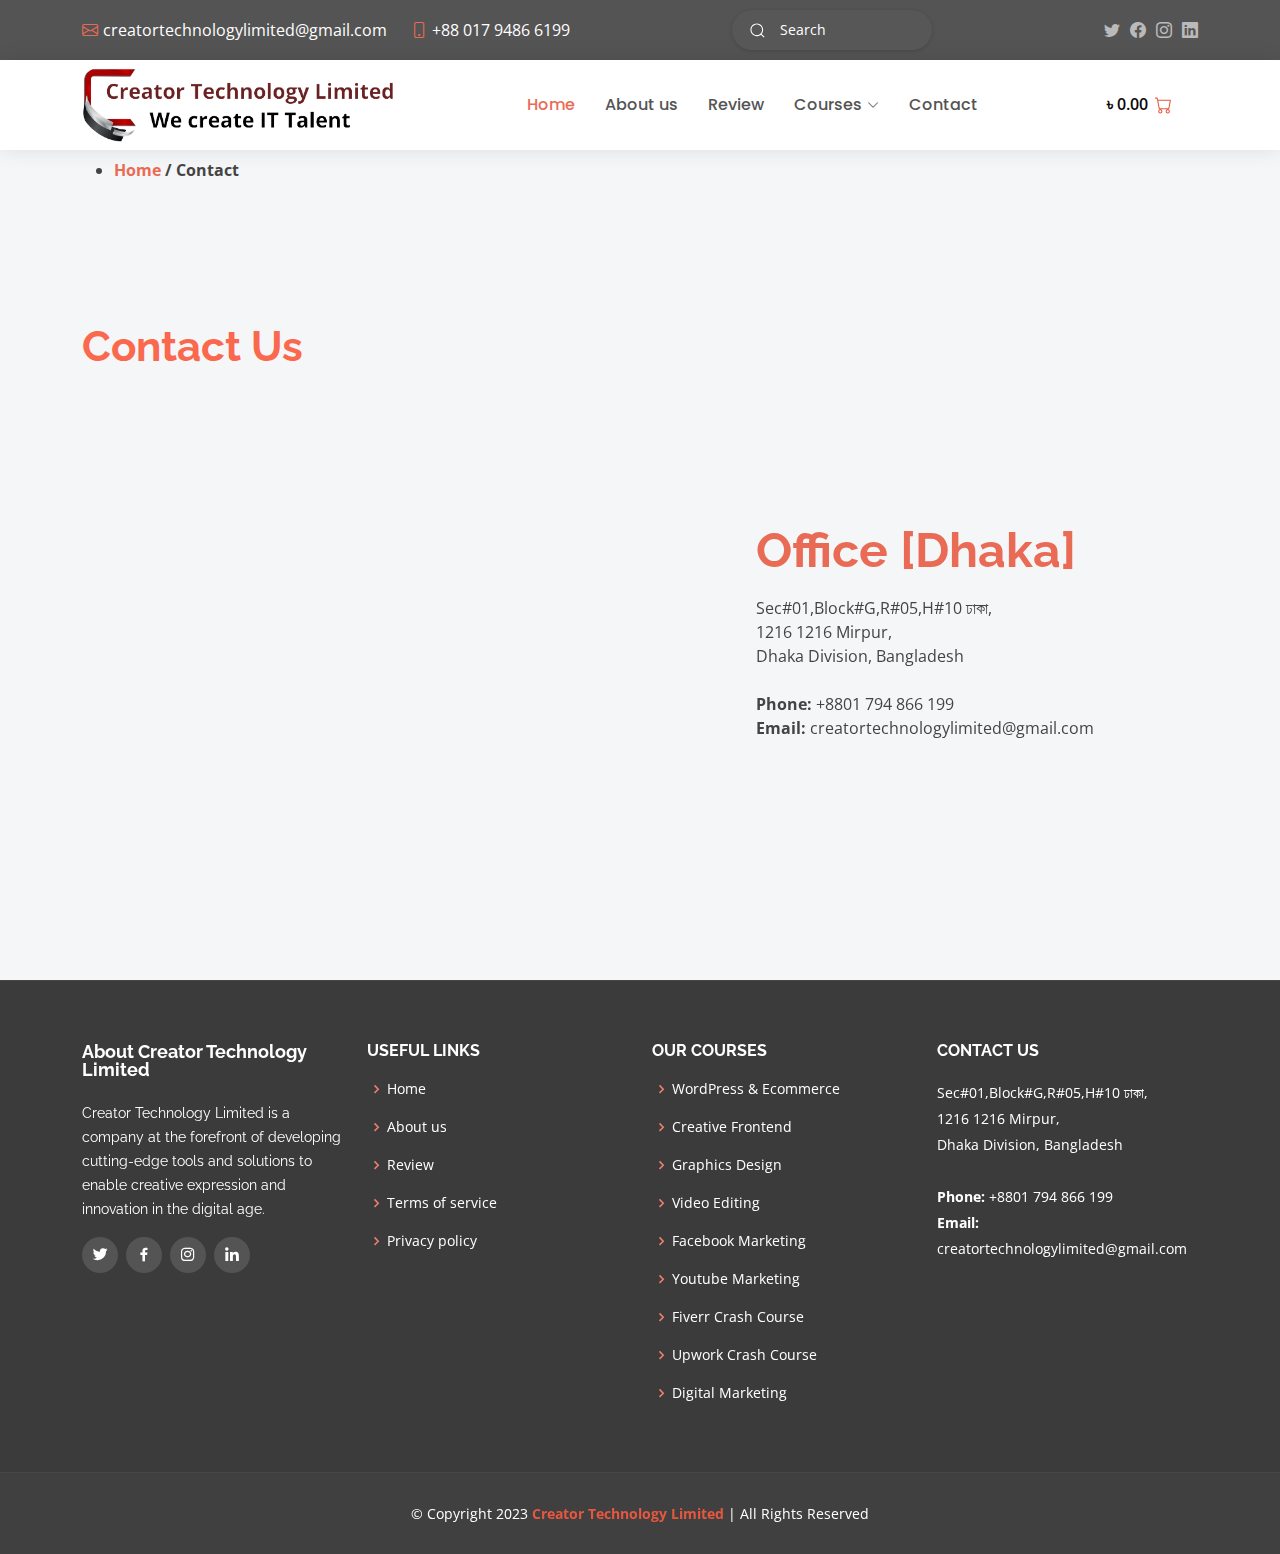
<file: contact.html>
<!DOCTYPE html>
<html lang="en">

<head>
  <meta charset="utf-8">
  <meta content="width=device-width, initial-scale=1.0" name="viewport">

  <title>Creator Technology Limited</title>
  <meta content="" name="description">
  <meta content="" name="keywords">

  <!-- font awesome -->
  <link rel="stylesheet" href="https://cdnjs.cloudflare.com/ajax/libs/font-awesome/6.4.2/css/all.min.css">

  <!-- Favicons -->
  <link href="assets/img/favicon.jpg" rel="icon">
  <link href="assets/img/Creator_technology.png" rel="Creator_technology">

  <!-- Google Fonts -->
  <link
    href="https://fonts.googleapis.com/css?family=Open+Sans:300,300i,400,400i,600,600i,700,700i|Raleway:300,300i,400,400i,500,500i,600,600i,700,700i|Poppins:300,300i,400,400i,500,500i,600,600i,700,700i"
    rel="stylesheet">

  <!-- Vendor CSS Files -->
  <link href="assets/vendor/animate.css/animate.min.css" rel="stylesheet">
  <link href="assets/vendor/bootstrap/css/bootstrap.min.css" rel="stylesheet">
  <link href="assets/vendor/bootstrap-icons/bootstrap-icons.css" rel="stylesheet">
  <link href="assets/vendor/boxicons/css/boxicons.min.css" rel="stylesheet">
  <link href="assets/vendor/glightbox/css/glightbox.min.css" rel="stylesheet">
  <link href="assets/vendor/swiper/swiper-bundle.min.css" rel="stylesheet">

  <!-- Template Main CSS File -->
  <link href="assets/css/style.css" rel="stylesheet">

</head>

<body>

  <!-- top bar -->
  <section id="topbar" class="d-flex align-items-center">
    <div class="container d-flex justify-content-center justify-content-md-between">
      <div class="contact-info d-flex align-items-center">
        <i class="bi bi-envelope d-flex align-items-center"><a
            href="mailto:creatortechnologylimited@gmail.com">creatortechnologylimited@gmail.com</a></i>
        <i class="bi bi-phone d-flex align-items-center ms-4"><span>+88 017 9486 6199</span></i>
      </div>

      <form class="form">
        <label for="search">
          <input class="input" type="text" required="" placeholder="Search" id="search">
          <div class="fancy-bg"></div>
          <div class="search">
            <svg viewBox="0 0 24 24" aria-hidden="true"
              class="r-14j79pv r-4qtqp9 r-yyyyoo r-1xvli5t r-dnmrzs r-4wgw6l r-f727ji r-bnwqim r-1plcrui r-lrvibr">
              <g>
                <path
                  d="M21.53 20.47l-3.66-3.66C19.195 15.24 20 13.214 20 11c0-4.97-4.03-9-9-9s-9 4.03-9 9 4.03 9 9 9c2.215 0 4.24-.804 5.808-2.13l3.66 3.66c.147.146.34.22.53.22s.385-.073.53-.22c.295-.293.295-.767.002-1.06zM3.5 11c0-4.135 3.365-7.5 7.5-7.5s7.5 3.365 7.5 7.5-3.365 7.5-7.5 7.5-7.5-3.365-7.5-7.5z">
                </path>
              </g>
            </svg>
          </div>
          <button class="close-btn" type="reset">
            <svg xmlns="http://www.w3.org/2000/svg" class="h-5 w-5" viewBox="0 0 20 20" fill="currentColor">
              <path fill-rule="evenodd"
                d="M4.293 4.293a1 1 0 011.414 0L10 8.586l4.293-4.293a1 1 0 111.414 1.414L11.414 10l4.293 4.293a1 1 0 01-1.414 1.414L10 11.414l-4.293 4.293a1 1 0 01-1.414-1.414L8.586 10 4.293 5.707a1 1 0 010-1.414z"
                clip-rule="evenodd"></path>
            </svg>
          </button>
        </label>
      </form>

      <div class="social-links d-none d-md-flex align-items-center">
        <a href="#" class="twitter"><i class="bi bi-twitter"></i></a>
        <a href="https://www.facebook.com/creatortechnologylimited" target="_blank" class="facebook"><i
            class="bi bi-facebook"></i></a>
        <a href="#" class="instagram"><i class="bi bi-instagram"></i></a>
        <a href="#" class="linkedin"><i class="bi bi-linkedin"></i></i></a>
      </div>
    </div>
  </section>

  <!-- header -->
  <header id="header" class="d-flex align-items-center">
    <div class="container d-flex justify-content-between align-items-center">

      <div class="logo">
        <!-- <h1><a href="index.html">Eterna</a></h1> -->
        <!-- Uncomment below if you prefer to use an image logo -->
        <a href="index.html"><img src="assets/img/Creator_technology.png" alt="" class="img-fluid w-100 h-100"></a>
      </div>

      <nav id="navbar" class="navbar">
        <ul>
          <li><a class="active" href="index.html">Home</a></li>
          <li><a href="about.html">About us</a></li>
          <li><a href="review.html">Review</a></li>
          <li class="dropdown"><a href="/course.html"><span>Courses</span> <i class="bi bi-chevron-down"></i></a>
            <ul>
              <li><a href="/courses/graphics.html">Graphics Design</a></li>
              <li class="dropdown"><a href="/courses/digital.html"><span>Digital Marketing</span> <i class="bi bi-chevron-right"></i></a>
                <ul>
                  <li><a href="/courses/youtube.html">Youtube Marketing</a></li>
                  <li><a href="/courses/facebook.html">Facebook Narketing</a></li>
                </ul>
              </li>
              <li><a href="/courses/wordpress.html">WordPress & Ecommerce</a></li>
              <li><a href="/courses/creative.html">Creative Frontend</a></li>
              <li><a href="/courses/video.html">Video Editing</a></li>
              <li><a href="/courses/fiver.html">Fiverr Crash Course</a></li>
              <li><a href="/courses/upwork.html">Upwork Crash Course</a></li>
            </ul>
          </li>
          <li><a href="contact.html">Contact</a></li>
        </ul>
        <i class="bi bi-list mobile-nav-toggle"></i>
      </nav>

      <button class="button">
        <p class="text">&#2547; 0.00</p>
        <svg xmlns="http://www.w3.org/2000/svg" width="24" height="24" fill="currentColor" class="bi bi-cart"
          viewBox="0 0 16 16">
          <path
            d="M0 1.5A.5.5 0 0 1 .5 1H2a.5.5 0 0 1 .485.379L2.89 3H14.5a.5.5 0 0 1 .491.592l-1.5 8A.5.5 0 0 1 13 12H4a.5.5 0 0 1-.491-.408L2.01 3.607 1.61 2H.5a.5.5 0 0 1-.5-.5zM3.102 4l1.313 7h8.17l1.313-7H3.102zM5 12a2 2 0 1 0 0 4 2 2 0 0 0 0-4zm7 0a2 2 0 1 0 0 4 2 2 0 0 0 0-4zm-7 1a1 1 0 1 1 0 2 1 1 0 0 1 0-2zm7 0a1 1 0 1 1 0 2 1 1 0 0 1 0-2z" />
        </svg>
      </button>

    </div>
  </header>

  <main id="main">

    <!-- Breadcrumbs -->
    <section id="breadcrumbs" class="breadcrumbs">
      <div class="container">

        <ul>
          <li class="fw-bold mt-2"><a href="index.html">Home</a> / Contact</li>
        </ul>
        <h2 class="fw-bold">Contact Us</h2>

        <div class="row contact-us">
          <div class="col-xl-6 col-lg-5 justify-content-center ">
            <iframe class="mb-4 mb-lg-0"
              src="https://www.google.com/maps/embed?pb=!1m18!1m12!1m3!1d3650.5173266920697!2d90.35056687533745!3d23.80019637863649!2m3!1f0!2f0!3f0!3m2!1i1024!2i768!4f13.1!3m3!1m2!1s0x3755c195489e98b5%3A0x7c769f849b7b75c!2sCreator%20Technology%20Limited!5e0!3m2!1sen!2sbd!4v1697533370670!5m2!1sen!2sbd"
              width="100%" height="384px" style="border:0;" allowfullscreen="" loading="lazy"
              referrerpolicy="no-referrer-when-downgrade"></iframe>
          </div>

          <div class="col-xl-6 col-lg-5 d-flex align-items-center justify-content-center us">
            <div>
              <h3 class="fw-bold mb-3">Office [Dhaka]</h3>
              <p>
                Sec#01,Block#G,R#05,H#10 ঢাকা,<br>
                1216 1216 Mirpur,<br>
                Dhaka Division, Bangladesh <br><br>
                <strong>Phone:</strong> +8801 794 866 199<br>
                <strong>Email:</strong> creatortechnologylimited@gmail.com
              </p>
            </div>
          </div>

        </div>

      </div>
    </section>

  </main>

  <!-- footer -->
  <footer id="footer">

    <div class="footer-top">
      <div class="container">
        <div class="row">

          <div class="col-lg-3 col-md-6 footer-info">
            <h3>About Creator Technology Limited</h3>
            <p>Creator Technology Limited is a company at the forefront of developing cutting-edge tools and solutions
              to enable creative expression and innovation in the digital age.</p>
            <div class="social-links mt-3">
              <a href="#" class="twitter"><i class="bx bxl-twitter"></i></a>
              <a href="#" class="facebook"><i class="bx bxl-facebook"></i></a>
              <a href="#" class="instagram"><i class="bx bxl-instagram"></i></a>
              <a href="#" class="linkedin"><i class="bx bxl-linkedin"></i></a>
            </div>
          </div>

          <div class="col-lg-3 col-md-6 footer-links">
            <h4>Useful Links</h4>
            <ul>
              <li><i class="bx bx-chevron-right"></i> <a href="/index.html">Home</a></li>
              <li><i class="bx bx-chevron-right"></i> <a href="/about.html">About us</a></li>
              <li><i class="bx bx-chevron-right"></i> <a href="/review.html">Review</a></li>
              <li><i class="bx bx-chevron-right"></i> <a href="#">Terms of service</a></li>
              <li><i class="bx bx-chevron-right"></i> <a href="#">Privacy policy</a></li>
            </ul>
          </div>

          <div class="col-lg-3 col-md-6 footer-links">
            <h4>Our Courses</h4>
            <ul>
              <li><i class="bx bx-chevron-right"></i> <a href="/courses/wordpress.html">WordPress & Ecommerce</a></li>
              <li><i class="bx bx-chevron-right"></i> <a href="/courses/creative.html">Creative Frontend</a></li>
              <li><i class="bx bx-chevron-right"></i> <a href="/courses/graphics.html">Graphics Design</a></li>
              <li><i class="bx bx-chevron-right"></i> <a href="/courses/video.html">Video Editing</a></li>
              <li><i class="bx bx-chevron-right"></i> <a href="/courses/facebook.html">Facebook Marketing</a></li>
              <li><i class="bx bx-chevron-right"></i> <a href="/courses/youtube.html">Youtube Marketing</a></li>
              <li><i class="bx bx-chevron-right"></i> <a href="/courses/fiver.html">Fiverr Crash Course</a></li>
              <li><i class="bx bx-chevron-right"></i> <a href="/courses/upwork.html">Upwork Crash Course</a></li>
              <li><i class="bx bx-chevron-right"></i> <a href="/courses/digital.html">Digital Marketing</a></li>
            </ul>
          </div>

          <div class="col-lg-3 col-md-6 footer-contact">
            <h4>Contact Us</h4>
            <p>
              Sec#01,Block#G,R#05,H#10 ঢাকা,<br>
              1216 1216 Mirpur,<br>
              Dhaka Division, Bangladesh <br><br>
              <strong>Phone:</strong> +8801 794 866 199<br>
              <strong>Email:</strong> creatortechnologylimited@gmail.com
            </p>

          </div>

        </div>
      </div>
    </div>

    <div class="container">
      <div class="copyright">
        &copy; Copyright 2023 <strong><span>Creator Technology Limited</span></strong> | All Rights Reserved
      </div>
    </div>
  </footer>

  <a href="#" class="back-to-top d-flex align-items-center justify-content-center"><i
      class="bi bi-arrow-up-short"></i></a>

  <!-- Vendor JS Files -->
  <script src="assets/vendor/purecounter/purecounter_vanilla.js"></script>
  <script src="assets/vendor/bootstrap/js/bootstrap.bundle.min.js"></script>
  <script src="assets/vendor/glightbox/js/glightbox.min.js"></script>
  <script src="assets/vendor/isotope-layout/isotope.pkgd.min.js"></script>
  <script src="assets/vendor/swiper/swiper-bundle.min.js"></script>
  <script src="assets/vendor/waypoints/noframework.waypoints.js"></script>
  <script src="assets/vendor/php-email-form/validate.js"></script>

  <!-- Template Main JS File -->
  <script src="assets/js/main.js"></script>

</body>

</html>
</file>
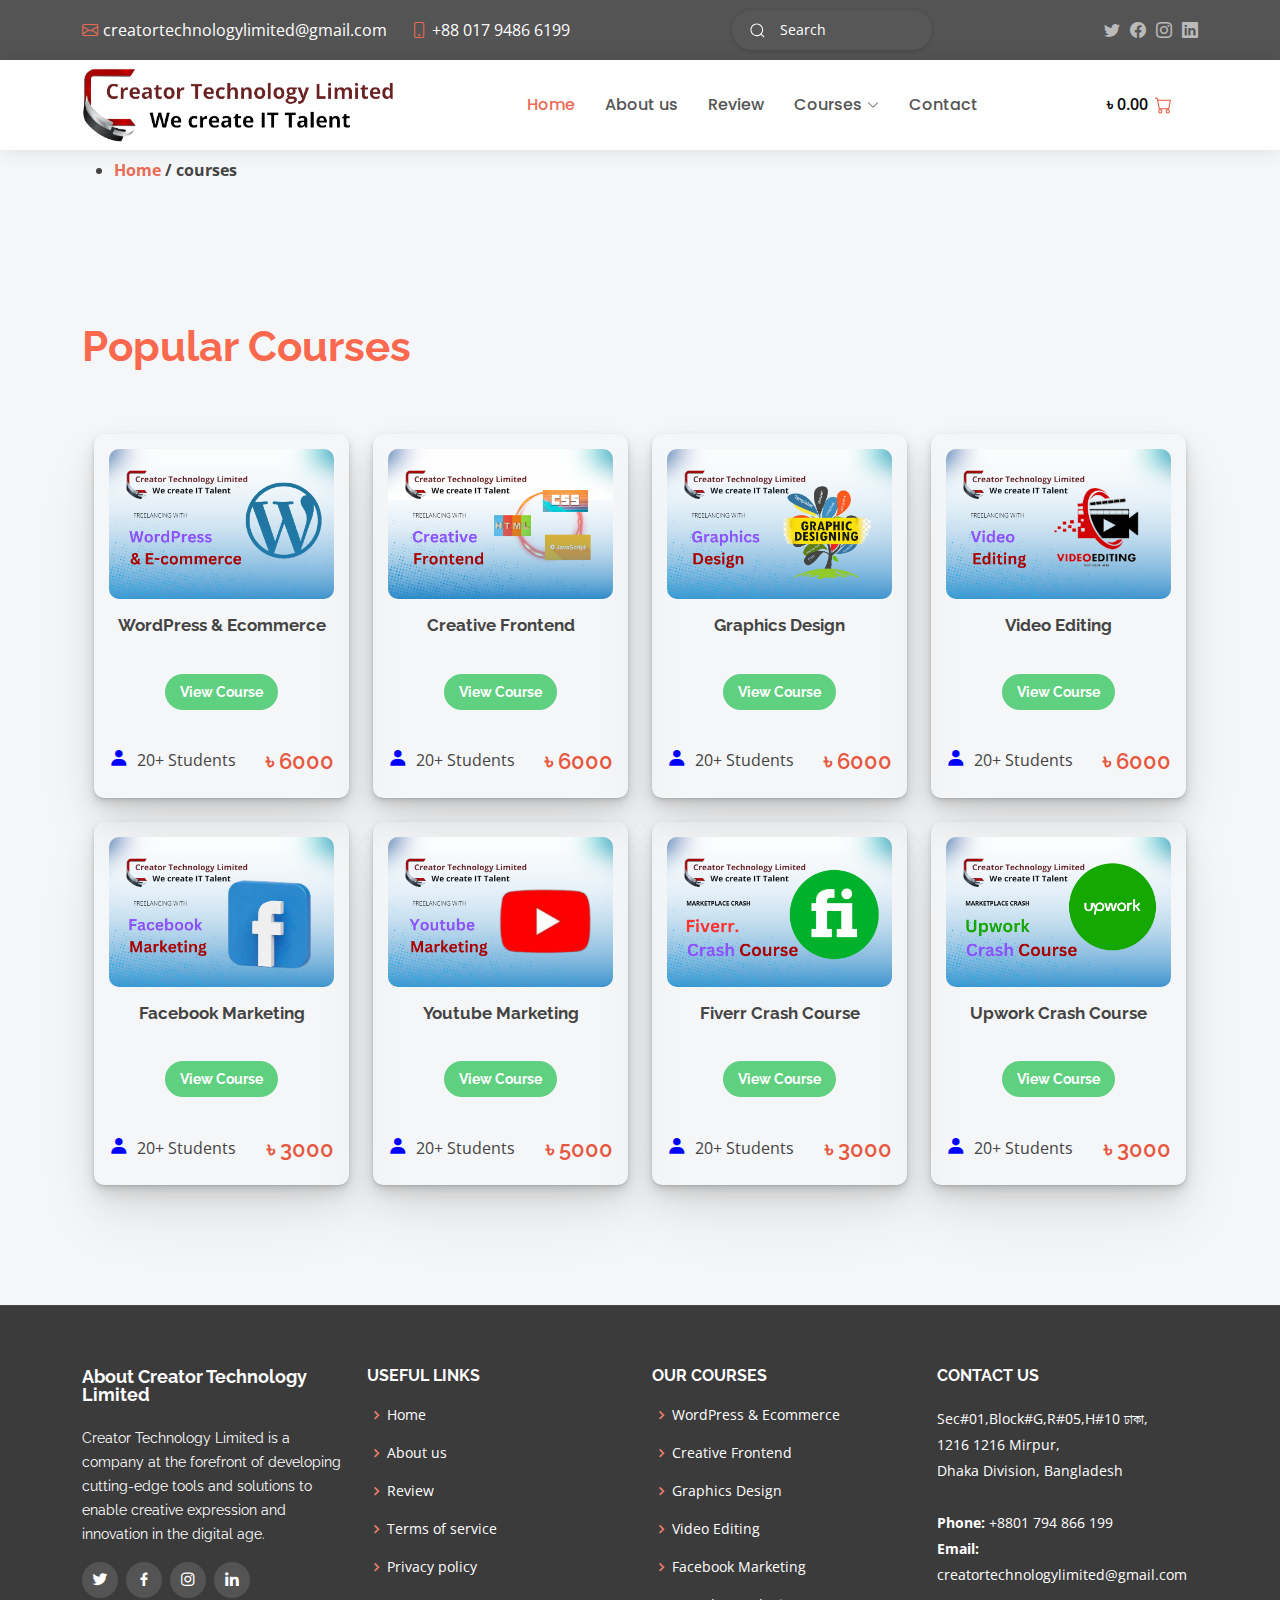
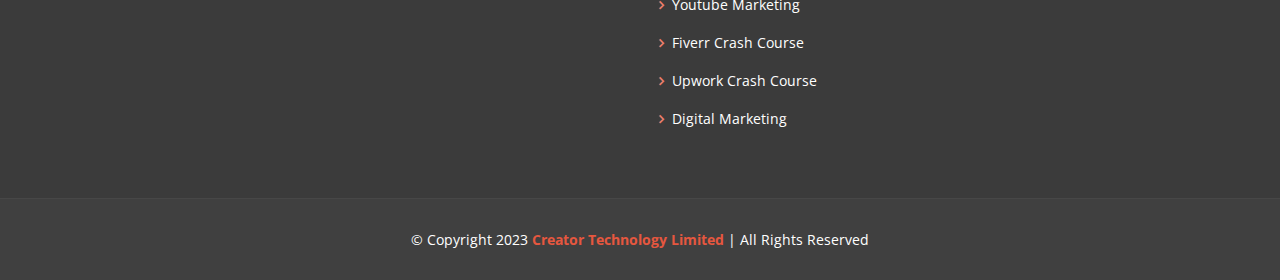
<file: course.html>
<!DOCTYPE html>
<html lang="en">

<head>
    <meta charset="utf-8">
    <meta content="width=device-width, initial-scale=1.0" name="viewport">

    <title>Creator Technology Limited</title>
    <meta content="" name="description">
    <meta content="" name="keywords">

    <!-- font awesome -->
    <link rel="stylesheet" href="https://cdnjs.cloudflare.com/ajax/libs/font-awesome/6.4.2/css/all.min.css">

    <!-- Favicons -->
    <link href="assets/img/favicon.jpg" rel="icon">
    <link href="assets/img/Creator_technology.png" rel="Creator_technology">

    <!-- Google Fonts -->
    <link
        href="https://fonts.googleapis.com/css?family=Open+Sans:300,300i,400,400i,600,600i,700,700i|Raleway:300,300i,400,400i,500,500i,600,600i,700,700i|Poppins:300,300i,400,400i,500,500i,600,600i,700,700i"
        rel="stylesheet">

    <!-- Vendor CSS Files -->
    <link href="assets/vendor/animate.css/animate.min.css" rel="stylesheet">
    <link href="assets/vendor/bootstrap/css/bootstrap.min.css" rel="stylesheet">
    <link href="assets/vendor/bootstrap-icons/bootstrap-icons.css" rel="stylesheet">
    <link href="assets/vendor/boxicons/css/boxicons.min.css" rel="stylesheet">
    <link href="assets/vendor/glightbox/css/glightbox.min.css" rel="stylesheet">
    <link href="assets/vendor/swiper/swiper-bundle.min.css" rel="stylesheet">

    <!-- Template Main CSS File -->
    <link href="assets/css/style.css" rel="stylesheet">

</head>

<body>

    <!-- top bar -->
    <section id="topbar" class="d-flex align-items-center">
        <div class="container d-flex justify-content-center justify-content-md-between">
            <div class="contact-info d-flex align-items-center">
                <i class="bi bi-envelope d-flex align-items-center"><a
                        href="mailto:creatortechnologylimited@gmail.com">creatortechnologylimited@gmail.com</a></i>
                <i class="bi bi-phone d-flex align-items-center ms-4"><span>+88 017 9486 6199</span></i>
            </div>

            <form class="form">
                <label for="search">
                    <input class="input" type="text" required="" placeholder="Search" id="search">
                    <div class="fancy-bg"></div>
                    <div class="search">
                        <svg viewBox="0 0 24 24" aria-hidden="true"
                            class="r-14j79pv r-4qtqp9 r-yyyyoo r-1xvli5t r-dnmrzs r-4wgw6l r-f727ji r-bnwqim r-1plcrui r-lrvibr">
                            <g>
                                <path
                                    d="M21.53 20.47l-3.66-3.66C19.195 15.24 20 13.214 20 11c0-4.97-4.03-9-9-9s-9 4.03-9 9 4.03 9 9 9c2.215 0 4.24-.804 5.808-2.13l3.66 3.66c.147.146.34.22.53.22s.385-.073.53-.22c.295-.293.295-.767.002-1.06zM3.5 11c0-4.135 3.365-7.5 7.5-7.5s7.5 3.365 7.5 7.5-3.365 7.5-7.5 7.5-7.5-3.365-7.5-7.5z">
                                </path>
                            </g>
                        </svg>
                    </div>
                    <button class="close-btn" type="reset">
                        <svg xmlns="http://www.w3.org/2000/svg" class="h-5 w-5" viewBox="0 0 20 20" fill="currentColor">
                            <path fill-rule="evenodd"
                                d="M4.293 4.293a1 1 0 011.414 0L10 8.586l4.293-4.293a1 1 0 111.414 1.414L11.414 10l4.293 4.293a1 1 0 01-1.414 1.414L10 11.414l-4.293 4.293a1 1 0 01-1.414-1.414L8.586 10 4.293 5.707a1 1 0 010-1.414z"
                                clip-rule="evenodd"></path>
                        </svg>
                    </button>
                </label>
            </form>

            <div class="social-links d-none d-md-flex align-items-center">
                <a href="#" class="twitter"><i class="bi bi-twitter"></i></a>
                <a href="https://www.facebook.com/creatortechnologylimited" target="_blank" class="facebook"><i
                        class="bi bi-facebook"></i></a>
                <a href="#" class="instagram"><i class="bi bi-instagram"></i></a>
                <a href="#" class="linkedin"><i class="bi bi-linkedin"></i></i></a>
            </div>
        </div>
    </section>

    <!-- header -->
    <header id="header" class="d-flex align-items-center">
        <div class="container d-flex justify-content-between align-items-center">

            <div class="logo">
                <!-- <h1><a href="index.html">Eterna</a></h1> -->
                <!-- Uncomment below if you prefer to use an image logo -->
                <a href="index.html"><img src="assets/img/Creator_technology.png" alt=""
                        class="img-fluid w-100 h-100"></a>
            </div>

            <nav id="navbar" class="navbar">
                <ul>
                  <li><a class="active" href="index.html">Home</a></li>
                  <li><a href="about.html">About us</a></li>
                  <li><a href="review.html">Review</a></li>
                  <li class="dropdown"><a href="/course.html"><span>Courses</span> <i class="bi bi-chevron-down"></i></a>
                    <ul>
                      <li><a href="/courses/graphics.html">Graphics Design</a></li>
                      <li class="dropdown"><a href="/courses/digital.html"><span>Digital Marketing</span> <i class="bi bi-chevron-right"></i></a>
                        <ul>
                          <li><a href="/courses/youtube.html">Youtube Marketing</a></li>
                          <li><a href="/courses/facebook.html">Facebook Narketing</a></li>
                        </ul>
                      </li>
                      <li><a href="/courses/wordpress.html">WordPress & Ecommerce</a></li>
                      <li><a href="/courses/creative.html">Creative Frontend</a></li>
                      <li><a href="/courses/video.html">Video Editing</a></li>
                      <li><a href="/courses/fiver.html">Fiverr Crash Course</a></li>
                      <li><a href="/courses/upwork.html">Upwork Crash Course</a></li>
                    </ul>
                  </li>
                  <li><a href="contact.html">Contact</a></li>
                </ul>
                <i class="bi bi-list mobile-nav-toggle"></i>
              </nav>

            <button class="button">
                <p class="text">&#2547; 0.00</p>
                <svg xmlns="http://www.w3.org/2000/svg" width="24" height="24" fill="currentColor" class="bi bi-cart"
                    viewBox="0 0 16 16">
                    <path
                        d="M0 1.5A.5.5 0 0 1 .5 1H2a.5.5 0 0 1 .485.379L2.89 3H14.5a.5.5 0 0 1 .491.592l-1.5 8A.5.5 0 0 1 13 12H4a.5.5 0 0 1-.491-.408L2.01 3.607 1.61 2H.5a.5.5 0 0 1-.5-.5zM3.102 4l1.313 7h8.17l1.313-7H3.102zM5 12a2 2 0 1 0 0 4 2 2 0 0 0 0-4zm7 0a2 2 0 1 0 0 4 2 2 0 0 0 0-4zm-7 1a1 1 0 1 1 0 2 1 1 0 0 1 0-2zm7 0a1 1 0 1 1 0 2 1 1 0 0 1 0-2z" />
                </svg>
            </button>

        </div>
    </header>

    <main id="main">

        <!-- Breadcrumbs -->
        <section id="breadcrumbs" class="breadcrumbs">
            <div class="container">

                <ul>
                    <li class="fw-bold  mt-2"><a href="index.html">Home</a> / courses</li>
                </ul>
                <h2 class="fw-bold">Popular Courses</h2>
                <div id="courses" class="courses popular-course mb-8">
                    <div class="container" data-aos="fade-up">

                        <div class="row g-4" data-aos="zoom-in" data-aos-delay="100">

                            <div class="col-lg-3 col-md-6">
                                <div class="course-item">
                                    <img src="assets/img/course/course-1.jpg" class="img-fluid" alt="...">

                                    <div class="course-content text-center">
                                        <h4 class="mt-3 mb-5 fw-bold">WordPress & Ecommerce</h4>
                                        <h3 class="mb-5"><a href="/courses/wordpress.html">View Course</a></h3>
                                        <div class="d-flex justify-content-between user">
                                            <div class="d-flex">
                                                <div class="d-flex student">
                                                    <i class='bx bxs-user'></i>
                                                    <span>&nbsp; 20+ Students</span>
                                                </div>
                                                &nbsp;&nbsp;
                                            </div>
                                            <h3>&#2547; 6000</h3>
                                        </div>
                                    </div>

                                </div>
                            </div>

                            <div class="col-lg-3 col-md-6">
                                <div class="course-item">
                                    <img src="assets/img/course/course-2.jpg" class="img-fluid" alt="...">

                                    <div class="course-content text-center">
                                        <h4 class="mt-3 mb-5 fw-bold">Creative Frontend</h4>
                                        <h3 class="mb-5"><a href="/courses/creative.html">View Course</a></h3>
                                        <div class="d-flex justify-content-between user">
                                            <div class="d-flex">
                                                <div class="d-flex student">
                                                    <i class='bx bxs-user'></i>
                                                    <span>&nbsp; 20+ Students</span>
                                                </div>
                                                &nbsp;&nbsp;
                                            </div>
                                            <h3>&#2547; 6000</h3>
                                        </div>
                                    </div>

                                </div>
                            </div>

                            <div class="col-lg-3 col-md-6">
                                <div class="course-item">
                                    <img src="assets/img/course/course-3.jpg" class="img-fluid" alt="...">

                                    <div class="course-content text-center">
                                        <h4 class="mt-3 mb-5 fw-bold">Graphics Design</h4>
                                        <h3 class="mb-5"><a href="/courses/graphics.html">View Course</a></h3>
                                        <div class="d-flex justify-content-between user">
                                            <div class="d-flex">
                                                <div class="d-flex student">
                                                    <i class='bx bxs-user'></i>
                                                    <span>&nbsp; 20+ Students</span>
                                                </div>
                                                &nbsp;&nbsp;
                                            </div>
                                            <h3>&#2547; 6000</h3>
                                        </div>
                                    </div>

                                </div>
                            </div>

                            <div class="col-lg-3 col-md-6">
                                <div class="course-item">
                                    <img src="assets/img/course/course-1 - Copy.jpg" class="img-fluid" alt="...">

                                    <div class="course-content text-center">
                                        <h4 class="mt-3 mb-5 fw-bold">Video Editing</h4>
                                        <h3 class="mb-5"><a href="/courses/video.html">View Course</a></h3>
                                        <div class="d-flex justify-content-between user">
                                            <div class="d-flex">
                                                <div class="d-flex student">
                                                    <i class='bx bxs-user'></i>
                                                    <span>&nbsp; 20+ Students</span>
                                                </div>
                                                &nbsp;&nbsp;
                                            </div>
                                            <h3>&#2547; 6000</h3>
                                        </div>
                                    </div>

                                </div>
                            </div>

                            <div class="col-lg-3 col-md-6">
                                <div class="course-item">
                                    <img src="assets/img/course/course-1 - Copy (2).jpg" class="img-fluid" alt="...">

                                    <div class="course-content text-center">
                                        <h4 class="mt-3 mb-5 fw-bold">Facebook Marketing</h4>
                                        <h3 class="mb-5"><a href="/courses/facebook.html">View Course</a></h3>
                                        <div class="d-flex justify-content-between user">
                                            <div class="d-flex">
                                                <div class="d-flex student">
                                                    <i class='bx bxs-user'></i>
                                                    <span>&nbsp; 20+ Students</span>
                                                </div>
                                                &nbsp;&nbsp;
                                            </div>
                                            <h3>&#2547; 3000</h3>
                                        </div>
                                    </div>

                                </div>
                            </div>

                            <div class="col-lg-3 col-md-6">
                                <div class="course-item">
                                    <img src="assets/img/course/course-1 - Copy (3).jpg" class="img-fluid" alt="...">

                                    <div class="course-content text-center">
                                        <h4 class="mt-3 mb-5 fw-bold">Youtube Marketing</h4>
                                        <h3 class="mb-5"><a href="/courses/youtube.html">View Course</a></h3>
                                        <div class="d-flex justify-content-between user">
                                            <div class="d-flex">
                                                <div class="d-flex student">
                                                    <i class='bx bxs-user'></i>
                                                    <span>&nbsp; 20+ Students</span>
                                                </div>
                                                &nbsp;&nbsp;
                                            </div>
                                            <h3>&#2547; 5000</h3>
                                        </div>
                                    </div>

                                </div>
                            </div>

                            <div class="col-lg-3 col-md-6">
                                <div class="course-item">
                                    <img src="assets/img/course/course-1 - Copy (4).jpg" class="img-fluid" alt="...">

                                    <div class="course-content text-center">
                                        <h4 class="mt-3 mb-5 fw-bold">Fiverr Crash Course</h4>
                                        <h3 class="mb-5"><a href="/courses/fiver.html">View Course</a></h3>
                                        <div class="d-flex justify-content-between user">
                                            <div class="d-flex">
                                                <div class="d-flex student">
                                                    <i class='bx bxs-user'></i>
                                                    <span>&nbsp; 20+ Students</span>
                                                </div>
                                                &nbsp;&nbsp;
                                            </div>
                                            <h3>&#2547; 3000</h3>
                                        </div>
                                    </div>

                                </div>
                            </div>

                            <div class="col-lg-3 col-md-6">
                                <div class="course-item">
                                    <img src="assets/img/course/course-1 - Copy (5).jpg" class="img-fluid" alt="...">

                                    <div class="course-content text-center">
                                        <h4 class="mt-3 mb-5 fw-bold">Upwork Crash Course</h4>
                                        <h3 class="mb-5"><a href="/courses/upwork.html">View Course</a></h3>
                                        <div class="d-flex justify-content-between user">
                                            <div class="d-flex">
                                                <div class="d-flex student">
                                                    <i class='bx bxs-user'></i>
                                                    <span>&nbsp; 20+ Students</span>
                                                </div>
                                                &nbsp;&nbsp;
                                            </div>
                                            <h3>&#2547; 3000</h3>
                                        </div>
                                    </div>

                                </div>
                            </div>

                        </div>

                    </div>
                </div>

            </div>
        </section>

    </main>

    <!-- footer -->
    <footer id="footer">

        <div class="footer-top">
            <div class="container">
                <div class="row">

                    <div class="col-lg-3 col-md-6 footer-info">
                        <h3>About Creator Technology Limited</h3>
                        <p>Creator Technology Limited is a company at the forefront of developing cutting-edge tools and
                            solutions
                            to enable creative expression and innovation in the digital age.</p>
                        <div class="social-links mt-3">
                            <a href="#" class="twitter"><i class="bx bxl-twitter"></i></a>
                            <a href="#" class="facebook"><i class="bx bxl-facebook"></i></a>
                            <a href="#" class="instagram"><i class="bx bxl-instagram"></i></a>
                            <a href="#" class="linkedin"><i class="bx bxl-linkedin"></i></a>
                        </div>
                    </div>

                    <div class="col-lg-3 col-md-6 footer-links">
                        <h4>Useful Links</h4>
                        <ul>
                            <li><i class="bx bx-chevron-right"></i> <a href="/index.html">Home</a></li>
                            <li><i class="bx bx-chevron-right"></i> <a href="/about.html">About us</a></li>
                            <li><i class="bx bx-chevron-right"></i> <a href="/review.html">Review</a></li>
                            <li><i class="bx bx-chevron-right"></i> <a href="#">Terms of service</a></li>
                            <li><i class="bx bx-chevron-right"></i> <a href="#">Privacy policy</a></li>
                        </ul>
                    </div>

                    <div class="col-lg-3 col-md-6 footer-links">
                        <h4>Our Courses</h4>
                        <ul>
                            <li><i class="bx bx-chevron-right"></i> <a href="/courses/wordpress.html">WordPress & Ecommerce</a></li>
                            <li><i class="bx bx-chevron-right"></i> <a href="/courses/creative.html">Creative Frontend</a></li>
                            <li><i class="bx bx-chevron-right"></i> <a href="/courses/graphics.html">Graphics Design</a></li>
                            <li><i class="bx bx-chevron-right"></i> <a href="/courses/video.html">Video Editing</a></li>
                            <li><i class="bx bx-chevron-right"></i> <a href="/courses/facebook.html">Facebook Marketing</a></li>
                            <li><i class="bx bx-chevron-right"></i> <a href="/courses/youtube.html">Youtube Marketing</a></li>
                            <li><i class="bx bx-chevron-right"></i> <a href="/courses/fiver.html">Fiverr Crash Course</a></li>
                            <li><i class="bx bx-chevron-right"></i> <a href="/courses/upwork.html">Upwork Crash Course</a></li>
                            <li><i class="bx bx-chevron-right"></i> <a href="/courses/digital.html">Digital Marketing</a></li>
                          </ul>
                    </div>

                    <div class="col-lg-3 col-md-6 footer-contact">
                        <h4>Contact Us</h4>
                        <p>
                            Sec#01,Block#G,R#05,H#10 ঢাকা,<br>
                            1216 1216 Mirpur,<br>
                            Dhaka Division, Bangladesh <br><br>
                            <strong>Phone:</strong> +8801 794 866 199<br>
                            <strong>Email:</strong> creatortechnologylimited@gmail.com
                        </p>

                    </div>

                </div>
            </div>
        </div>

        <div class="container">
            <div class="copyright">
                &copy; Copyright 2023 <strong><span>Creator Technology Limited</span></strong> | All Rights Reserved
            </div>
        </div>
    </footer>

    <a href="#" class="back-to-top d-flex align-items-center justify-content-center"><i
            class="bi bi-arrow-up-short"></i></a>

    <!-- Vendor JS Files -->
    <script src="assets/vendor/purecounter/purecounter_vanilla.js"></script>
    <script src="assets/vendor/bootstrap/js/bootstrap.bundle.min.js"></script>
    <script src="assets/vendor/glightbox/js/glightbox.min.js"></script>
    <script src="assets/vendor/isotope-layout/isotope.pkgd.min.js"></script>
    <script src="assets/vendor/swiper/swiper-bundle.min.js"></script>
    <script src="assets/vendor/waypoints/noframework.waypoints.js"></script>
    <script src="assets/vendor/php-email-form/validate.js"></script>

    <!-- Template Main JS File -->
    <script src="assets/js/main.js"></script>

</body>

</html>
</file>
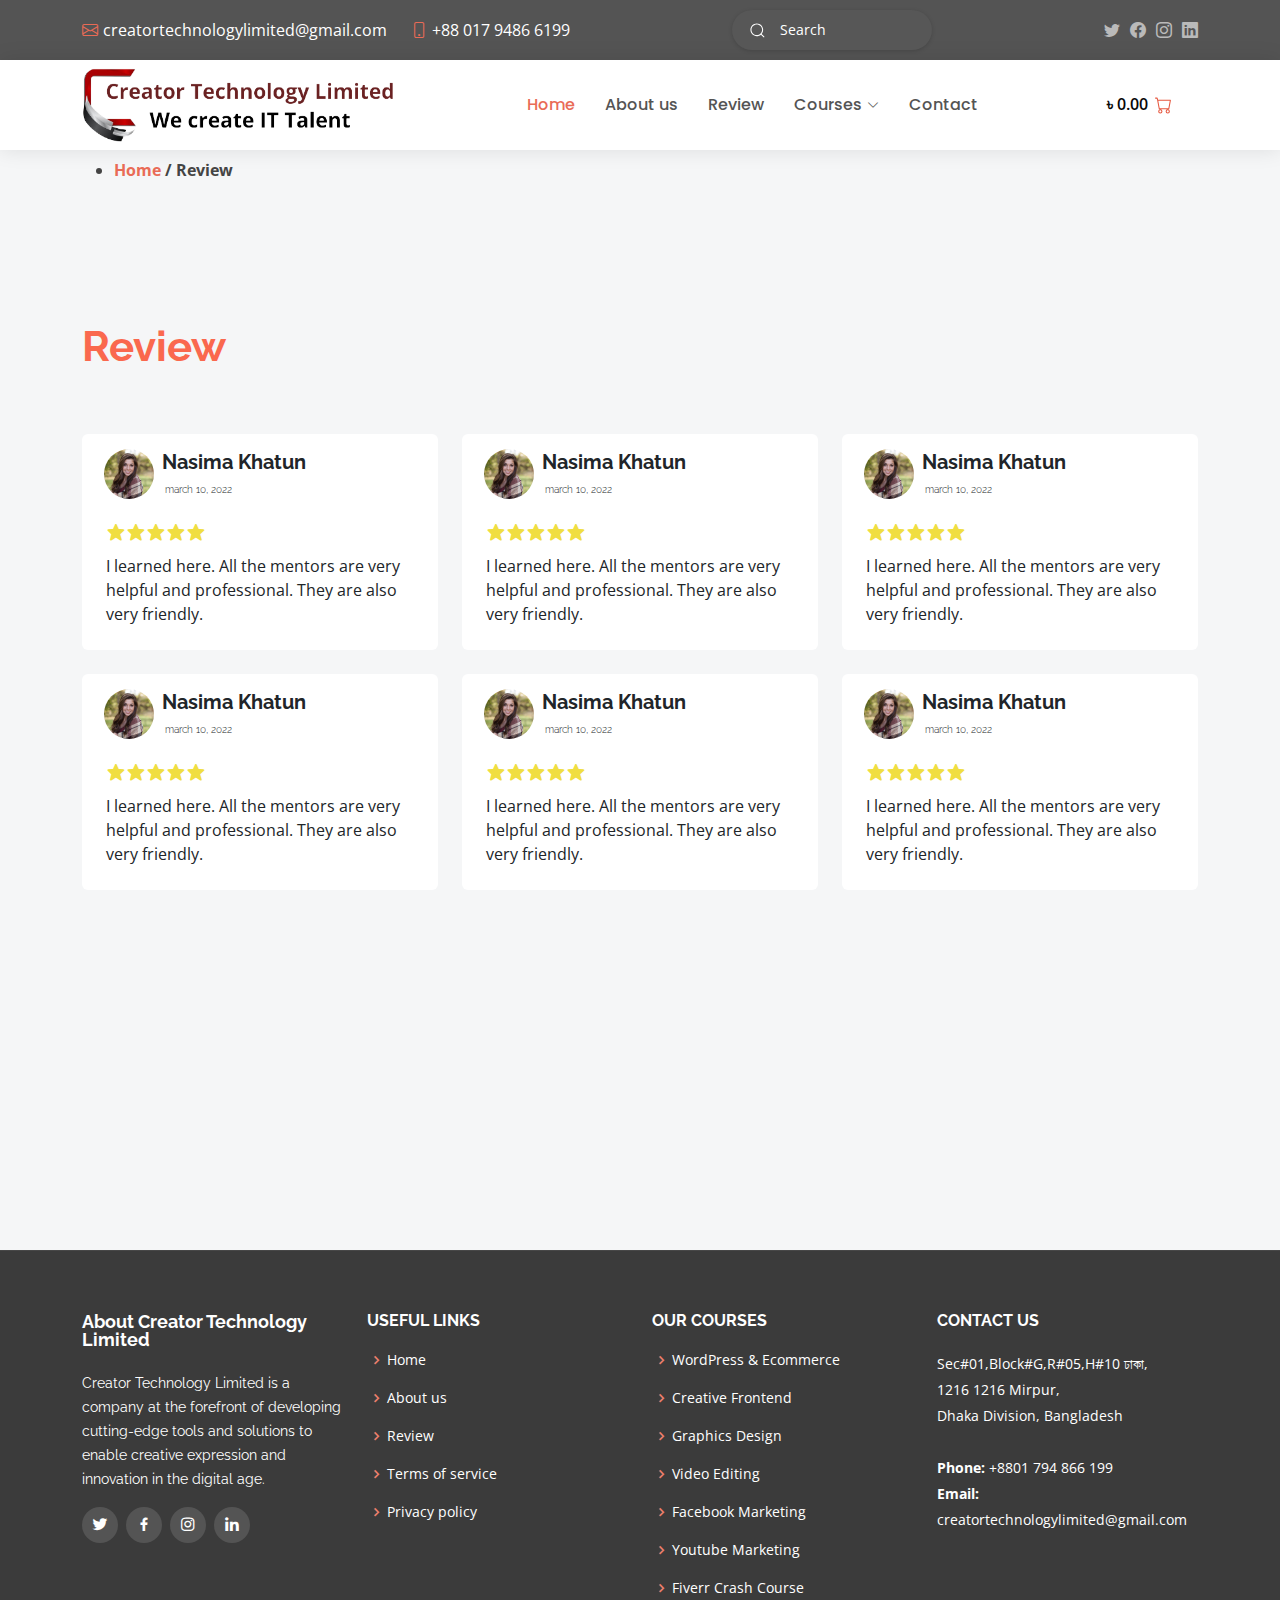
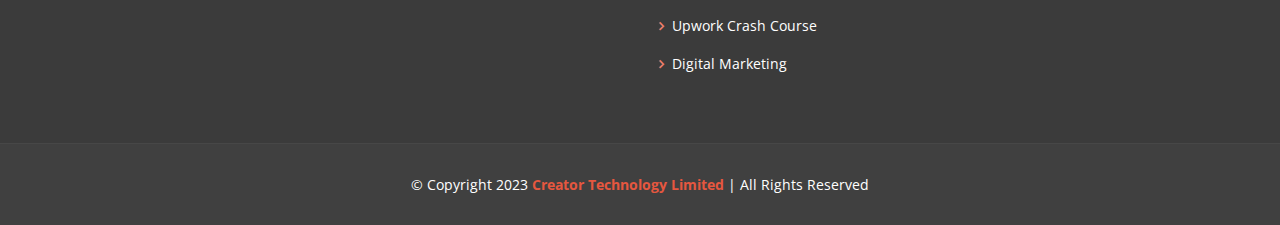
<file: review.html>
<!DOCTYPE html>
<html lang="en">

<head>
  <meta charset="utf-8">
  <meta content="width=device-width, initial-scale=1.0" name="viewport">

  <title>Creator Technology Limited</title>
  <meta content="" name="description">
  <meta content="" name="keywords">

  <!-- font awesome -->
  <link rel="stylesheet" href="https://cdnjs.cloudflare.com/ajax/libs/font-awesome/6.4.2/css/all.min.css">

  <!-- Favicons -->
  <link href="assets/img/favicon.jpg" rel="icon">
  <link href="assets/img/Creator_technology.png" rel="Creator_technology">

  <!-- Google Fonts -->
  <link
    href="https://fonts.googleapis.com/css?family=Open+Sans:300,300i,400,400i,600,600i,700,700i|Raleway:300,300i,400,400i,500,500i,600,600i,700,700i|Poppins:300,300i,400,400i,500,500i,600,600i,700,700i"
    rel="stylesheet">

  <!-- Vendor CSS Files -->
  <link href="assets/vendor/animate.css/animate.min.css" rel="stylesheet">
  <link href="assets/vendor/bootstrap/css/bootstrap.min.css" rel="stylesheet">
  <link href="assets/vendor/bootstrap-icons/bootstrap-icons.css" rel="stylesheet">
  <link href="assets/vendor/boxicons/css/boxicons.min.css" rel="stylesheet">
  <link href="assets/vendor/glightbox/css/glightbox.min.css" rel="stylesheet">
  <link href="assets/vendor/swiper/swiper-bundle.min.css" rel="stylesheet">

  <!-- Template Main CSS File -->
  <link href="assets/css/style.css" rel="stylesheet">

    <!-- animation -->
    <link href="https://unpkg.com/aos@2.3.1/dist/aos.css" rel="stylesheet">

</head>

<body>

  <!-- top bar -->
  <section id="topbar" class="d-flex align-items-center">
    <div class="container d-flex justify-content-center justify-content-md-between">
      <div class="contact-info d-flex align-items-center">
        <i class="bi bi-envelope d-flex align-items-center"><a
            href="mailto:creatortechnologylimited@gmail.com">creatortechnologylimited@gmail.com</a></i>
        <i class="bi bi-phone d-flex align-items-center ms-4"><span>+88 017 9486 6199</span></i>
      </div>

      <form class="form">
        <label for="search">
          <input class="input" type="text" required="" placeholder="Search" id="search">
          <div class="fancy-bg"></div>
          <div class="search">
            <svg viewBox="0 0 24 24" aria-hidden="true"
              class="r-14j79pv r-4qtqp9 r-yyyyoo r-1xvli5t r-dnmrzs r-4wgw6l r-f727ji r-bnwqim r-1plcrui r-lrvibr">
              <g>
                <path
                  d="M21.53 20.47l-3.66-3.66C19.195 15.24 20 13.214 20 11c0-4.97-4.03-9-9-9s-9 4.03-9 9 4.03 9 9 9c2.215 0 4.24-.804 5.808-2.13l3.66 3.66c.147.146.34.22.53.22s.385-.073.53-.22c.295-.293.295-.767.002-1.06zM3.5 11c0-4.135 3.365-7.5 7.5-7.5s7.5 3.365 7.5 7.5-3.365 7.5-7.5 7.5-7.5-3.365-7.5-7.5z">
                </path>
              </g>
            </svg>
          </div>
          <button class="close-btn" type="reset">
            <svg xmlns="http://www.w3.org/2000/svg" class="h-5 w-5" viewBox="0 0 20 20" fill="currentColor">
              <path fill-rule="evenodd"
                d="M4.293 4.293a1 1 0 011.414 0L10 8.586l4.293-4.293a1 1 0 111.414 1.414L11.414 10l4.293 4.293a1 1 0 01-1.414 1.414L10 11.414l-4.293 4.293a1 1 0 01-1.414-1.414L8.586 10 4.293 5.707a1 1 0 010-1.414z"
                clip-rule="evenodd"></path>
            </svg>
          </button>
        </label>
      </form>

      <div class="social-links d-none d-md-flex align-items-center">
        <a href="#" class="twitter"><i class="bi bi-twitter"></i></a>
        <a href="https://www.facebook.com/creatortechnologylimited" target="_blank" class="facebook"><i
            class="bi bi-facebook"></i></a>
        <a href="#" class="instagram"><i class="bi bi-instagram"></i></a>
        <a href="#" class="linkedin"><i class="bi bi-linkedin"></i></i></a>
      </div>
    </div>
  </section>

  <!-- header -->
  <header id="header" class="d-flex align-items-center">
    <div class="container d-flex justify-content-between align-items-center">

      <div class="logo">
        <!-- <h1><a href="index.html">Eterna</a></h1> -->
        <!-- Uncomment below if you prefer to use an image logo -->
        <a href="index.html"><img src="assets/img/Creator_technology.png" alt="" class="img-fluid w-100 h-100"></a>
      </div>

      <nav id="navbar" class="navbar">
        <ul>
          <li><a class="active" href="index.html">Home</a></li>
          <li><a href="about.html">About us</a></li>
          <li><a href="review.html">Review</a></li>
          <li class="dropdown"><a href="/course.html"><span>Courses</span> <i class="bi bi-chevron-down"></i></a>
            <ul>
              <li><a href="/courses/graphics.html">Graphics Design</a></li>
              <li class="dropdown"><a href="/courses/digital.html"><span>Digital Marketing</span> <i class="bi bi-chevron-right"></i></a>
                <ul>
                  <li><a href="/courses/youtube.html">Youtube Marketing</a></li>
                  <li><a href="/courses/facebook.html">Facebook Narketing</a></li>
                </ul>
              </li>
              <li><a href="/courses/wordpress.html">WordPress & Ecommerce</a></li>
              <li><a href="/courses/creative.html">Creative Frontend</a></li>
              <li><a href="/courses/video.html">Video Editing</a></li>
              <li><a href="/courses/fiver.html">Fiverr Crash Course</a></li>
              <li><a href="/courses/upwork.html">Upwork Crash Course</a></li>
            </ul>
          </li>
          <li><a href="contact.html">Contact</a></li>
        </ul>
        <i class="bi bi-list mobile-nav-toggle"></i>
      </nav>

      <button class="button">
        <p class="text">&#2547; 0.00</p>
        <svg xmlns="http://www.w3.org/2000/svg" width="24" height="24" fill="currentColor" class="bi bi-cart"
          viewBox="0 0 16 16">
          <path
            d="M0 1.5A.5.5 0 0 1 .5 1H2a.5.5 0 0 1 .485.379L2.89 3H14.5a.5.5 0 0 1 .491.592l-1.5 8A.5.5 0 0 1 13 12H4a.5.5 0 0 1-.491-.408L2.01 3.607 1.61 2H.5a.5.5 0 0 1-.5-.5zM3.102 4l1.313 7h8.17l1.313-7H3.102zM5 12a2 2 0 1 0 0 4 2 2 0 0 0 0-4zm7 0a2 2 0 1 0 0 4 2 2 0 0 0 0-4zm-7 1a1 1 0 1 1 0 2 1 1 0 0 1 0-2zm7 0a1 1 0 1 1 0 2 1 1 0 0 1 0-2z" />
        </svg>
      </button>

    </div>
  </header>

  <main id="main">

    <!-- Breadcrumbs -->
    <section id="breadcrumbs" class="breadcrumbs review">
      <div class="container">

        <ul>
          <li class="fw-bold mt-2"><a href="index.html">Home</a> / Review</li>
        </ul>
        <h2 class="fw-bold">Review</h2>

        <div class="row g-4">

          <div class="col-lg-4 col-sm-6 mb-3 mb-sm-0" data-aos="fade-up"
          data-aos-duration="3000">
            <div class="card py-2 px-2">
              <div class="user-detail d-flex align-items-center gap-2 ">
                <img class="img-fluid" src="assets/img/testimonials/testimonials-6.jpg" alt="">
                <h5 class="mt-2 fw-bold">Nasima Khatun<br><span>march 10, 2022</span></h5>
                <!-- <p>march 10, 2022</p> -->
              </div>
              <div class="card-body">
                <h5 class="card-title"><i class='bx bxs-star'></i><i class='bx bxs-star'></i><i class='bx bxs-star'></i><i class='bx bxs-star'></i><i class='bx bxs-star'></i></h5>
                <p class="card-text">I learned here. All the mentors are very helpful and professional. They are also very friendly.</p>
              </div>
            </div>
          </div>

          <div class="col-lg-4 col-sm-6 mb-3 mb-sm-0" data-aos="fade-up"
          data-aos-duration="3000">
            <div class="card py-2 px-2">
              <div class="user-detail d-flex align-items-center gap-2 ">
                <img class="img-fluid" src="assets/img/testimonials/testimonials-6.jpg" alt="">
                <h5 class="mt-2 fw-bold">Nasima Khatun<br><span>march 10, 2022</span></h5>
                <!-- <p>march 10, 2022</p> -->
              </div>
              <div class="card-body">
                <h5 class="card-title"><i class='bx bxs-star'></i><i class='bx bxs-star'></i><i class='bx bxs-star'></i><i class='bx bxs-star'></i><i class='bx bxs-star'></i></h5>
                <p class="card-text">I learned here. All the mentors are very helpful and professional. They are also very friendly.</p>
              </div>
            </div>
          </div>

          <div class="col-lg-4 col-sm-6 mb-3 mb-sm-0" data-aos="fade-up"
          data-aos-duration="3000">
            <div class="card py-2 px-2">
              <div class="user-detail d-flex align-items-center gap-2 ">
                <img class="img-fluid" src="assets/img/testimonials/testimonials-6.jpg" alt="">
                <h5 class="mt-2 fw-bold">Nasima Khatun<br><span>march 10, 2022</span></h5>
                <!-- <p>march 10, 2022</p> -->
              </div>
              <div class="card-body">
                <h5 class="card-title"><i class='bx bxs-star'></i><i class='bx bxs-star'></i><i class='bx bxs-star'></i><i class='bx bxs-star'></i><i class='bx bxs-star'></i></h5>
                <p class="card-text">I learned here. All the mentors are very helpful and professional. They are also very friendly.</p>
              </div>
            </div>
          </div>

          <div class="col-lg-4 col-sm-6 mb-3 mb-sm-0" data-aos="fade-up"
          data-aos-duration="3000">
            <div class="card py-2 px-2">
              <div class="user-detail d-flex align-items-center gap-2 ">
                <img class="img-fluid" src="assets/img/testimonials/testimonials-6.jpg" alt="">
                <h5 class="mt-2 fw-bold">Nasima Khatun<br><span>march 10, 2022</span></h5>
                <!-- <p>march 10, 2022</p> -->
              </div>
              <div class="card-body">
                <h5 class="card-title"><i class='bx bxs-star'></i><i class='bx bxs-star'></i><i class='bx bxs-star'></i><i class='bx bxs-star'></i><i class='bx bxs-star'></i></h5>
                <p class="card-text">I learned here. All the mentors are very helpful and professional. They are also very friendly.</p>
              </div>
            </div>
          </div>

          <div class="col-lg-4 col-sm-6 mb-3 mb-sm-0" data-aos="fade-up"
          data-aos-duration="3000">
            <div class="card py-2 px-2">
              <div class="user-detail d-flex align-items-center gap-2 ">
                <img class="img-fluid" src="assets/img/testimonials/testimonials-6.jpg" alt="">
                <h5 class="mt-2 fw-bold">Nasima Khatun<br><span>march 10, 2022</span></h5>
                <!-- <p>march 10, 2022</p> -->
              </div>
              <div class="card-body">
                <h5 class="card-title"><i class='bx bxs-star'></i><i class='bx bxs-star'></i><i class='bx bxs-star'></i><i class='bx bxs-star'></i><i class='bx bxs-star'></i></h5>
                <p class="card-text">I learned here. All the mentors are very helpful and professional. They are also very friendly.</p>
              </div>
            </div>
          </div>

          <div class="col-lg-4 col-sm-6 mb-3 mb-sm-0" data-aos="fade-up"
          data-aos-duration="3000">
            <div class="card py-2 px-2">
              <div class="user-detail d-flex align-items-center gap-2 ">
                <img class="img-fluid" src="assets/img/testimonials/testimonials-6.jpg" alt="">
                <h5 class="mt-2 fw-bold">Nasima Khatun<br><span>march 10, 2022</span></h5>
                <!-- <p>march 10, 2022</p> -->
              </div>
              <div class="card-body">
                <h5 class="card-title"><i class='bx bxs-star'></i><i class='bx bxs-star'></i><i class='bx bxs-star'></i><i class='bx bxs-star'></i><i class='bx bxs-star'></i></h5>
                <p class="card-text">I learned here. All the mentors are very helpful and professional. They are also very friendly.</p>
              </div>
            </div>
          </div>

          <div class="col-lg-4 col-sm-6 mb-3 mb-sm-0" data-aos="fade-up"
          data-aos-duration="3000">
            <div class="card py-2 px-2">
              <div class="user-detail d-flex align-items-center gap-2 ">
                <img class="img-fluid" src="assets/img/testimonials/testimonials-6.jpg" alt="">
                <h5 class="mt-2 fw-bold">Nasima Khatun<br><span>march 10, 2022</span></h5>
                <!-- <p>march 10, 2022</p> -->
              </div>
              <div class="card-body">
                <h5 class="card-title"><i class='bx bxs-star'></i><i class='bx bxs-star'></i><i class='bx bxs-star'></i><i class='bx bxs-star'></i><i class='bx bxs-star'></i></h5>
                <p class="card-text">I learned here. All the mentors are very helpful and professional. They are also very friendly.</p>
              </div>
            </div>
          </div>

          <div class="col-lg-4 col-sm-6 mb-3 mb-sm-0" data-aos="fade-up"
          data-aos-duration="3000">
            <div class="card py-2 px-2">
              <div class="user-detail d-flex align-items-center gap-2 ">
                <img class="img-fluid" src="assets/img/testimonials/testimonials-6.jpg" alt="">
                <h5 class="mt-2 fw-bold">Nasima Khatun<br><span>march 10, 2022</span></h5>
                <!-- <p>march 10, 2022</p> -->
              </div>
              <div class="card-body">
                <h5 class="card-title"><i class='bx bxs-star'></i><i class='bx bxs-star'></i><i class='bx bxs-star'></i><i class='bx bxs-star'></i><i class='bx bxs-star'></i></h5>
                <p class="card-text">I learned here. All the mentors are very helpful and professional. They are also very friendly.</p>
              </div>
            </div>
          </div>

          <div class="col-lg-4 col-sm-6 mb-3 mb-sm-0" data-aos="fade-up"
          data-aos-duration="3000">
            <div class="card py-2 px-2">
              <div class="user-detail d-flex align-items-center gap-2 ">
                <img class="img-fluid" src="assets/img/testimonials/testimonials-6.jpg" alt="">
                <h5 class="mt-2 fw-bold">Nasima Khatun<br><span>march 10, 2022</span></h5>
                <!-- <p>march 10, 2022</p> -->
              </div>
              <div class="card-body">
                <h5 class="card-title"><i class='bx bxs-star'></i><i class='bx bxs-star'></i><i class='bx bxs-star'></i><i class='bx bxs-star'></i><i class='bx bxs-star'></i></h5>
                <p class="card-text">I learned here. All the mentors are very helpful and professional. They are also very friendly.</p>
              </div>
            </div>
          </div>

        </div>

      </div>
    </section>



  </main>

  <!-- footer -->
  <footer id="footer">

    <div class="footer-top">
      <div class="container">
        <div class="row">

          <div class="col-lg-3 col-md-6 footer-info">
            <h3>About Creator Technology Limited</h3>
            <p>Creator Technology Limited is a company at the forefront of developing cutting-edge tools and solutions
              to enable creative expression and innovation in the digital age.</p>
            <div class="social-links mt-3">
              <a href="#" class="twitter"><i class="bx bxl-twitter"></i></a>
              <a href="#" class="facebook"><i class="bx bxl-facebook"></i></a>
              <a href="#" class="instagram"><i class="bx bxl-instagram"></i></a>
              <a href="#" class="linkedin"><i class="bx bxl-linkedin"></i></a>
            </div>
          </div>

          <div class="col-lg-3 col-md-6 footer-links">
            <h4>Useful Links</h4>
            <ul>
              <li><i class="bx bx-chevron-right"></i> <a href="/index.html">Home</a></li>
              <li><i class="bx bx-chevron-right"></i> <a href="/about.html">About us</a></li>
              <li><i class="bx bx-chevron-right"></i> <a href="/review.html">Review</a></li>
              <li><i class="bx bx-chevron-right"></i> <a href="#">Terms of service</a></li>
              <li><i class="bx bx-chevron-right"></i> <a href="#">Privacy policy</a></li>
            </ul>
          </div>

          <div class="col-lg-3 col-md-6 footer-links">
            <h4>Our Courses</h4>
            <ul>
              <li><i class="bx bx-chevron-right"></i> <a href="/courses/wordpress.html">WordPress & Ecommerce</a></li>
              <li><i class="bx bx-chevron-right"></i> <a href="/courses/creative.html">Creative Frontend</a></li>
              <li><i class="bx bx-chevron-right"></i> <a href="/courses/graphics.html">Graphics Design</a></li>
              <li><i class="bx bx-chevron-right"></i> <a href="/courses/video.html">Video Editing</a></li>
              <li><i class="bx bx-chevron-right"></i> <a href="/courses/facebook.html">Facebook Marketing</a></li>
              <li><i class="bx bx-chevron-right"></i> <a href="/courses/youtube.html">Youtube Marketing</a></li>
              <li><i class="bx bx-chevron-right"></i> <a href="/courses/fiver.html">Fiverr Crash Course</a></li>
              <li><i class="bx bx-chevron-right"></i> <a href="/courses/upwork.html">Upwork Crash Course</a></li>
              <li><i class="bx bx-chevron-right"></i> <a href="/courses/digital.html">Digital Marketing</a></li>
            </ul>
          </div>

          <div class="col-lg-3 col-md-6 footer-contact">
            <h4>Contact Us</h4>
            <p>
              Sec#01,Block#G,R#05,H#10 ঢাকা,<br>
              1216 1216 Mirpur,<br>
              Dhaka Division, Bangladesh <br><br>
              <strong>Phone:</strong> +8801 794 866 199<br>
              <strong>Email:</strong> creatortechnologylimited@gmail.com
            </p>

          </div>

        </div>
      </div>
    </div>

    <div class="container">
      <div class="copyright">
        &copy; Copyright 2023 <strong><span>Creator Technology Limited</span></strong> | All Rights Reserved
      </div>
    </div>
  </footer>

  <a href="#" class="back-to-top d-flex align-items-center justify-content-center"><i
      class="bi bi-arrow-up-short"></i></a>

  <!-- Vendor JS Files -->
  <script src="assets/vendor/purecounter/purecounter_vanilla.js"></script>
  <script src="assets/vendor/bootstrap/js/bootstrap.bundle.min.js"></script>
  <script src="assets/vendor/glightbox/js/glightbox.min.js"></script>
  <script src="assets/vendor/isotope-layout/isotope.pkgd.min.js"></script>
  <script src="assets/vendor/swiper/swiper-bundle.min.js"></script>
  <script src="assets/vendor/waypoints/noframework.waypoints.js"></script>
  <script src="assets/vendor/php-email-form/validate.js"></script>

  <!-- Template Main JS File -->
  <script src="assets/js/main.js"></script>

  <script src="https://unpkg.com/aos@2.3.1/dist/aos.js"></script>

  <script>
    AOS.init();
  </script>

</body>

</html>
</file>
<file: assets/css/style.css>
/* general */
body {
  font-family: "Open Sans", sans-serif;
  color: #444444;
  margin: 0;
  padding: 0;
}

a {
  color: #e96b56;
  text-decoration: none;
}

a:hover {
  color: #e6573f;
  text-decoration: none;
}

h1,
h2,
h3,
h4,
h5,
h6 {
  font-family: "Raleway", sans-serif;
}

/* back to top button */
.back-to-top {
  position: fixed;
  visibility: hidden;
  opacity: 0;
  right: 15px;
  bottom: 15px;
  z-index: 996;
  background: #e96b56;
  width: 40px;
  height: 40px;
  border-radius: 4px;
  transition: all 0.4s;
}

.back-to-top i {
  font-size: 28px;
  color: #fff;
  line-height: 0;
}

.back-to-top:hover {
  background: #ee8b7a;
  color: #fff;
}

.back-to-top.active {
  visibility: visible;
  opacity: 1;
}

/* top bar */
#topbar {
  background: #545454;
  padding: 10px 0;
  font-size: 16px;
}

#topbar .contact-info i {
  font-style: normal;
  color: #e96b56;
}

#topbar .contact-info i a,
#topbar .contact-info i span {
  padding-left: 5px;
  color: #fff;
}

#topbar .contact-info i a {
  line-height: 0;
  transition: 0.3s;
}

#topbar .contact-info i a:hover {
  color: #e96b56;
}

/* this is a recreation search in css */
.form {
  --input-text-color: #fff;
  --input-bg-color: #575757;
  --focus-input-bg-color: transparent;
  --text-color: #ffffff;
  --active-color: #1b9bee;
  --width-of-input: 200px;
  --inline-padding-of-input: 1.2em;
  --gap: 0.9rem;
}

/* form style */
.form {
  font-size: 0.9rem;
  display: flex;
  gap: 0.5rem;
  align-items: center;
  width: var(--width-of-input);
  position: relative;
  isolation: isolate;
}

/* a fancy bg for showing background and border when focus. */
.fancy-bg {
  position: absolute;
  width: 100%;
  inset: 0;
  background: var(--input-bg-color);
  border-radius: 30px;
  height: 100%;
  z-index: -1;
  pointer-events: none;
  box-shadow: rgba(0, 0, 0, 0.16) 0px 1px 4px;
}

/* label styling */
label {
  width: 100%;
  padding: 0.8em;
  height: 40px;
  padding-inline: var(--inline-padding-of-input);
  display: flex;
  align-items: center;
}

.search,
.close-btn {
  position: absolute;
}

/* styling search-icon */
.search {
  fill: var(--text-color);
  left: var(--inline-padding-of-input);
}

/* svg -- size */
svg {
  width: 17px;
  display: block;
}

/* styling of close button */
.close-btn {
  border: none;
  right: var(--inline-padding-of-input);
  box-sizing: border-box;
  display: flex;
  align-items: center;
  justify-content: center;
  color: #fff;
  padding: 0.1em;
  width: 20px;
  height: 20px;
  border-radius: 50%;
  background: var(--active-color);
  opacity: 0;
  visibility: hidden;
}

/* styling of input */
.input {
  color: var(--input-text-color);
  width: 100%;
  margin-inline: min(2em, calc(var(--inline-padding-of-input) + var(--gap)));
  background: none;
  border: none;
}

.input:focus {
  outline: none;
}

.input::placeholder {
  color: var(--text-color)
}

/* input background change in focus */
.input:focus~.fancy-bg {
  border: 1px solid var(--active-color);
  background: var(--focus-input-bg-color);
}

/* search icon color change in focus */
.input:focus~.search {
  fill: var(--active-color);
}

/* showing close button when typing */
.input:valid~.close-btn {
  opacity: 1;
  visibility: visible;
}

/* this is for the default background in input,when selecting autofill options -- you can remove this code if you do not want to override the browser style.  */
input:-webkit-autofill,
input:-webkit-autofill:hover,
input:-webkit-autofill:focus,
input:-webkit-autofill:active {
  -webkit-transition: "color 9999s ease-out, background-color 9999s ease-out";
  -webkit-transition-delay: 9999s;
}

#topbar .social-links a {
  color: #bababa;
  line-height: 0;
  transition: 0.3s;
  margin-left: 10px;
}

#topbar .social-links a:hover {
  color: white;
}

@media (max-width: 768px) {
  .form {
    display: none;
  }
}

/* header */
#header {
  height: 90px;
  transition: all 0.5s;
  z-index: 997;
  transition: all 0.5s;
  background: #fff;
  /* background-image: url("/assets/img/svg\ \(1\).png"); */
  box-shadow: 0px 0px 20px 0px rgba(0, 0, 0, 0.1);
}

#header .logo h1 {
  font-size: 26px;
  padding: 0 0 0 8px;
  margin: 11px 0;
  line-height: 1;
  font-weight: 700;
  letter-spacing: 1px;
  text-transform: uppercase;
  font-family: "Poppins", sans-serif;
  border-left: 8px solid #e96b56;
}

#header .logo h1 a,
#header .logo h1 a:hover {
  color: #545454;
  text-decoration: none;
}

#header .logo img {
  padding: 0;
  margin: 0;
  max-height: 80px;
}

.scrolled-offset {
  margin-top: 70px;
}

/* navigation menu */
/* desktop nevigation menu */
.navbar {
  padding: 0;
}

.navbar ul {
  margin: 0;
  padding: 0;
  display: flex;
  list-style: none;
  align-items: center;
}

.navbar li {
  position: relative;
}

.navbar a,
.navbar a:focus {
  display: flex;
  align-items: center;
  justify-content: space-between;
  padding: 10px 0 10px 30px;
  font-family: "Poppins", sans-serif;
  font-size: 16px;
  font-weight: 500;
  color: #545454;
  white-space: nowrap;
  transition: 0.3s;
}

.navbar a i,
.navbar a:focus i {
  font-size: 12px;
  line-height: 0;
  margin-left: 5px;
}

.navbar a:hover,
.navbar .active,
.navbar .active:focus,
.navbar li:hover>a {
  color: #e96b56;
}

.navbar .getstarted,
.navbar .getstarted:focus {
  background: #e96b56;
  padding: 8px 20px;
  margin-left: 30px;
  border-radius: 4px;
  color: #fff;
}

.navbar .getstarted:hover,
.navbar .getstarted:focus:hover {
  color: #fff;
  background: #ec7f6d;
}

.navbar .dropdown ul {
  display: block;
  position: absolute;
  left: 24px;
  top: calc(100% + 30px);
  margin: 0;
  padding: 10px 0;
  z-index: 99;
  opacity: 0;
  visibility: hidden;
  background: #fff;
  box-shadow: 0px 0px 30px rgba(127, 137, 161, 0.25);
  transition: 0.3s;
}

.navbar .dropdown ul li {
  min-width: 200px;
}

.navbar .dropdown ul a {
  padding: 10px 20px;
  font-size: 14px;
  text-transform: none;
  color: #545454;
}

.navbar .dropdown ul a i {
  font-size: 12px;
}

.navbar .dropdown ul a:hover,
.navbar .dropdown ul .active:hover,
.navbar .dropdown ul li:hover>a {
  color: #e96b56;
}

.navbar .dropdown:hover>ul {
  opacity: 1;
  top: 100%;
  visibility: visible;
}

.navbar .dropdown .dropdown ul {
  top: 0;
  left: calc(100% - 30px);
  visibility: hidden;
}

.navbar .dropdown .dropdown:hover>ul {
  opacity: 1;
  top: 0;
  left: 100%;
  visibility: visible;
}

.button {
  display: flex;
  justify-content: center;
  align-items: center;
  padding: 0px 26px;
  gap: 7px;
  background-color: white;
  outline-offset: -3px;
  border-radius: 5px;
  border: none;
  /* cursor: pointer; */
  transition: 400ms;
  color: rgb(8, 8, 8);
}

.button .text {
  color: white;
  font-weight: 600;
  font-size: 1em;
  transition: 400ms;
  padding-top: 13px;
  color: rgb(8, 8, 8);
}

.button svg path {
  color: #e6573f;
}

.button svg path {
  transition: 400ms;
}

.button:hover {
  background-color: transparent;
}

.button:hover .text {
  color: black;
}

.button:hover svg path {
  fill: black;
}

@media (max-width: 1366px) {
  .navbar .dropdown .dropdown ul {
    left: -90%;
  }

  .navbar .dropdown .dropdown:hover>ul {
    left: -100%;
  }
}

@media (max-width: 425px) {
  .button {
    padding: 0px 15px;
    gap: 15px;
  }

  .button .text {
    font-weight: 600;
    font-size: .8em;
  }
}

/* mobile navigation */
.mobile-nav-toggle {
  color: #545454;
  font-size: 28px;
  cursor: pointer;
  display: none;
  line-height: 0;
  transition: 0.5s;
}

.mobile-nav-toggle.bi-x {
  color: #fff;
}

@media (max-width: 991px) {
  .mobile-nav-toggle {
    display: block;
  }

  .navbar ul {
    display: none;
  }
}

.navbar-mobile {
  position: fixed;
  overflow: hidden;
  top: 0;
  right: 0;
  left: 0;
  bottom: 0;
  background: rgba(59, 59, 59, 0.9);
  transition: 0.3s;
  z-index: 999;
}

.navbar-mobile .mobile-nav-toggle {
  position: absolute;
  top: 15px;
  right: 15px;
}

.navbar-mobile ul {
  display: block;
  position: absolute;
  top: 55px;
  right: 15px;
  bottom: 15px;
  left: 15px;
  padding: 10px 0;
  background-color: #fff;
  overflow-y: auto;
  transition: 0.3s;
}

.navbar-mobile a,
.navbar-mobile a:focus {
  padding: 10px 20px;
  font-size: 15px;
  color: #545454;
}

.navbar-mobile a:hover,
.navbar-mobile .active,
.navbar-mobile li:hover>a {
  color: #e96b56;
}

.navbar-mobile .getstarted,
.navbar-mobile .getstarted:focus {
  margin: 15px;
}

.navbar-mobile .dropdown ul {
  position: static;
  display: none;
  margin: 10px 20px;
  padding: 10px 0;
  z-index: 99;
  opacity: 1;
  visibility: visible;
  background: #fff;
  box-shadow: 0px 0px 30px rgba(127, 137, 161, 0.25);
}

.navbar-mobile .dropdown ul li {
  min-width: 200px;
}

.navbar-mobile .dropdown ul a {
  padding: 10px 20px;
}

.navbar-mobile .dropdown ul a i {
  font-size: 12px;
}

.navbar-mobile .dropdown ul a:hover,
.navbar-mobile .dropdown ul .active:hover,
.navbar-mobile .dropdown ul li:hover>a {
  color: #e96b56;
}

.navbar-mobile .dropdown>.dropdown-active {
  display: block;
}

/* hero section */
#banner {
  height: 600px;
}

.home_banner {
  padding-top: 100px;
}

.banner_text h1 {
  font-size: 43px;
  font-weight: 700;
  padding-top: 17px;
  padding-bottom: 18px;
  /* position: relative; */
}

.banner_text>p {
  font-family: 'Inter', sans-serif;
  padding-bottom: 22px;
  letter-spacing: normal;
}

.banner_text a {
  color: #3330e6;
  background: linear-gradient(214.38deg, #ff8079 -2.24%, #c5e2c2 59.38%);
  border-radius: 10px;
  text-align: center;
  -webkit-border-radius: 10px;
  -moz-border-radius: 10px;
  -ms-border-radius: 10px;
  -o-border-radius: 10px;
  padding: 13px 42px;
  margin-right: 22px;
  font-weight: 600;
  transition: all linear 0.3s;
  -webkit-transition: all linear 0.3s;
  -moz-transition: all linear 0.3s;
  -ms-transition: all linear 0.3s;
  -o-transition: all linear 0.3s;
  text-align: center;
}

.banner_text a:hover {
  background: #bb8d8d;
  color: white;
  padding-right: 36px;
}

.banner_img {
  max-width: 100%;
  margin-left: 50px;
  margin-top: 42px;
}

.banner_img img {
  border-radius: 10px;
}

.banner_img:hover {
  cursor: pointer;
}

@media (max-width: 768px) {
  #banner {
    height: 950px;
  }
}

@media (max-width: 425px) {
  #banner {
    height: 800px;
  }
}

/* slide section */
.clients {
  margin-bottom: 100px;
}

.clients .swiper-pagination {
  margin-top: 20px;
  position: relative;
}

.clients .swiper-pagination .swiper-pagination-bullet {
  width: 12px;
  height: 12px;
  background-color: #fff;
  opacity: 1;
  border: 1px solid #e96b56;
}

.clients .swiper-pagination .swiper-pagination-bullet-active {
  background-color: #e96b56;
}

.clients .swiper-slide img {
  /* opacity: 0.5; */
  transition: 0.3s;
  /* filter: grayscale(100); */
  border-radius: 7px;
}

.clients .swiper-slide img:hover {
  filter: none;
  opacity: 1;
}

/* courses */
.breadcrumbs h2 {
  margin-bottom: 62px;
  margin-top: 140px;
  color: #fa684e;
  font-size: 42px;
  /* margin-bottom: 140px; */
}

.breadcrumbs p {
  margin-bottom: 140px;
}

.courses .course-item {
  border-radius: 10px;
  /* border: 3px solid #428362; */
  padding: 15px;
  /* background-color: #bababa; */
  box-shadow: rgba(0, 0, 0, 0.07) 0px 1px 2px, rgba(0, 0, 0, 0.07) 0px 2px 4px, rgba(0, 0, 0, 0.07) 0px 4px 8px, rgba(0, 0, 0, 0.07) 0px 8px 16px, rgba(0, 0, 0, 0.07) 0px 16px 32px, rgba(0, 0, 0, 0.07) 0px 32px 64px;
}

.courses .course-item img {
  border-radius: 10px;
}

.courses .course-content h4 {
  font-size: 17px;
}

.courses .course-content h3 {
  font-weight: 700;
  font-size: 14px;
}

.courses .course-content h3 a {
  background-color: #5fcf80;
  color: white;
  transition: 0.3s;
  /* border: 1px solid black; */
  border-radius: 20px;
  padding: 10px 15px;
}

.courses .course-content h3 a:hover {
  /* color: #5fcf80; */
  background-color: #e6573f;
  color: white;
}

.course-content .user {
  font-size: 20px;
}

.course-content .user .bxs-user {
  color: blue;
}

.course-content .user h3 {
  font-weight: 600;
  font-size: 22px;
  color: #e6573f;
}

.user .student span {
  font-size: 16px;
}

/* About section */
.about {
  margin-top: 132px;
}

.about h2 {
  font-size: 36px;
  color: #fa684e;
}

.about img {
  height: 62%;
  width: 100%;
  margin-top: 100px;
  border-radius: 5px;
  /* justify-content: center;
  align-items: center; */
}

.about .icon-boxes h4 {
  font-size: 28px;
  font-weight: 700;
  color: #0f394c;
  margin-bottom: 15px;
}

.about .icon-box {
  margin-top: 5px;
}

.about .icon-box .icon {
  float: left;
  display: flex;
  align-items: center;
  justify-content: center;
  width: 64px;
  height: 64px;
  border: 2px solid #d0ecf9;
  border-radius: 50px;
  transition: 0.5s;
}

.about .icon-box .icon i {
  color: #49b5e7;
  font-size: 32px;
}

.about .icon-box:hover .icon {
  background: #FF5705;
  border-color: #FF5705;
}

.about .icon-box:hover .icon i {
  color: #fff;
}

.about .icon-box .title {
  margin-left: 85px;
  font-weight: 700;
  margin-bottom: 10px;
  font-size: 18px;
}

.about .icon-box .title a {
  color: #343a40;
  transition: 0.3s;
}

.about .icon-box .title a:hover {
  color: #49b5e7;
}

.about .icon-box .description {
  margin-left: 85px;
  line-height: 24px;
  font-size: 14px;
}

/* .about .video-box {
  background: url("../img/about.jpg") center center no-repeat;
  background-size: cover;
  min-height: 500px;
} */

@media (min-width: 1200px) {
  .about .video-box {
    margin-left: 15px;
    margin-right: -15px;
  }
}

.about .play-btn {
  width: 94px;
  height: 94px;
  background: radial-gradient(#49b5e7 50%, rgba(73, 181, 231, 0.4) 52%);
  border-radius: 50%;
  display: block;
  position: absolute;
  left: calc(50% - 47px);
  top: calc(50% - 47px);
  overflow: hidden;
}

.about .play-btn::after {
  content: "";
  position: absolute;
  left: 50%;
  top: 50%;
  transform: translateX(-40%) translateY(-50%);
  width: 0;
  height: 0;
  border-top: 10px solid transparent;
  border-bottom: 10px solid transparent;
  border-left: 15px solid #fff;
  z-index: 100;
  transition: all 400ms cubic-bezier(0.55, 0.055, 0.675, 0.19);
}

.about .play-btn::before {
  content: "";
  position: absolute;
  width: 120px;
  height: 120px;
  animation-delay: 0s;
  animation: pulsate-btn 2s;
  animation-direction: forwards;
  animation-iteration-count: infinite;
  animation-timing-function: steps;
  opacity: 1;
  border-radius: 50%;
  border: 5px solid rgba(73, 181, 231, 0.7);
  top: -15%;
  left: -15%;
  background: rgba(198, 16, 0, 0);
}

.about .play-btn:hover::after {
  border-left: 15px solid #49b5e7;
  transform: scale(20);
}

.about .play-btn:hover::before {
  content: "";
  position: absolute;
  left: 50%;
  top: 50%;
  transform: translateX(-40%) translateY(-50%);
  width: 0;
  height: 0;
  border: none;
  border-top: 10px solid transparent;
  border-bottom: 10px solid transparent;
  border-left: 15px solid #fff;
  z-index: 200;
  animation: none;
  border-radius: 0;
}

@keyframes pulsate-btn {
  0% {
    transform: scale(0.6, 0.6);
    opacity: 1;
  }

  100% {
    transform: scale(1, 1);
    opacity: 0;
  }
}

/* marketplace section */
.marketplaces {
  margin-bottom: 130px;
}

.marketplaces h2 {
  color: #fa684e;
  font-size: 42px;
}

.marketplaces .marketplaces-wrap {
  border-top: 1px solid #eee;
  border-left: 1px solid #eee;
}

.marketplaces .marketplace-logo {
  padding: 20px;
  display: flex;
  justify-content: center;
  align-items: center;
  /* border-right: 1px solid #eee;
  border-bottom: 1px solid #eee; */
  overflow: hidden;
  background: #fff;
  height: 120px;
  border-radius: 10px;
}

.marketplaces .marketplace-logo img {
  height: 50%;
  /* filter: grayscale(100%); */
  transition: 0.3s;
}

.marketplaces .marketplace-logo:hover img {
  filter: none;
  transform: scale(1.2);
}

.marketplaces img {
  transition: all 0.4s ease-in-out;
}

/* Frequently Asked Questions */
body {
  background-color: #f5f6f7;
}

.faq .faq-list {
  padding: 0 100px;
}

.faq .faq-list ul {
  padding: 0;
  list-style: none;
}

.faq .faq-list li+li {
  margin-top: 15px;
}

.faq .faq-list li {
  padding: 20px;
  background: #fff;
  border-radius: 4px;
  position: relative;
}

.faq .faq-list a {
  display: block;
  position: relative;
  font-family: "Poppins", sans-serif;
  font-size: 16px;
  line-height: 24px;
  font-weight: 500;
  padding: 0 30px;
  outline: none;
  cursor: pointer;
  text-decoration: none;
}

.faq .faq-list .icon-help {
  font-size: 24px;
  position: absolute;
  right: 0;
  left: 20px;
  color: #e82c88;
}

.faq .faq-list .icon-show,
.faq .faq-list .icon-close {
  font-size: 24px;
  position: absolute;
  right: 0;
  top: 0;
}

.faq .faq-list p {
  margin-bottom: 0;
  padding: 10px 0 0 0;
}

.faq .faq-list .icon-show {
  display: none;
}

.faq .faq-list a.collapsed {
  color: #36348d;
  transition: 0.3s;
}

.faq .faq-list a.collapsed:hover {
  color: #e82c88;
}

.faq .faq-list a.collapsed .icon-show {
  display: inline-block;
}

.faq .faq-list a.collapsed .icon-close {
  display: none;
}

@media (max-width: 1200px) {
  .faq .faq-list {
    padding: 0;
  }
}

.faq .faq-list {
  /* background-color: #e0dcdc; */
  padding: 0px 0px;
  /* border-radius: 18px; */
  border-radius: 1px solid gray;
}

.faq h2 {
  font-size: 36px;
  font-weight: 700;
  color: #fa684e;
}


/* contact */
.contact {
  margin: 72px 0;
}

.contact h2 {
  font-size: 44px;
  font-weight: 700;
  color: #e96b56;
  margin-top: 62px;
  /* letter-spacing: .5px; */
}

/* contact section */
.contact-us {
  margin-bottom: 100px;
}

.contact-us .us {
  margin-top: 88px;
}

.contact-us .us h3 {
  color: #e96b56;
  font-size: 48px;
}

/* review section */
.review {
  margin-bottom: 120px;
}

.card {
  border: none;
}

.user-detail img {
  width: 50px;
  height: 50px;
  border-radius: 50px;
  margin-left: 14px;
}

.user-detail h5 span {
  font-size: 10px;
  font-weight: 300;
  margin-left: 3px;
}

.card-title .bxs-star {
  color: #f0de41;
}

/* courses */
.popular-course {
  margin-bottom: 120px;
}

/* graphics */
.graphics-card-img img {
  border-radius: 10px;
  margin-bottom: 30px;
  margin-top: 30px;
}

.graphics-card-img h2 {
  color: #e6573f;
}

.graphics-card-img p {
  margin-bottom: 50px;
}

.graphics-card {
  box-shadow: rgba(99, 99, 99, 0.2) 0px 2px 8px 0px;
  border-radius: 10px;
  margin-bottom: 30px;
}

.graphics-card img {
  border-radius: 10px;
}

.graphics-card .graphics-card-content h4 {
  font-size: 48px;
}

.graphics-card .graphics-card-content h3 {
  margin-bottom: 26px;
}

.graphics-card .graphics-card-content h3 a {
  background-color: #5fcf80;
  color: white;
  border-radius: 30px;
  padding: 10px 23px;
}

.graphics-card .graphics-card-content h3 a:hover {
  background-color: #f5bf78
}

.bxs-message-square-check {
  color: #e96b56;
  font-size: 27px;
}

/* footer */
#footer {
  background: #404040;
  padding: 0 0 30px 0;
  color: #fff;
  font-size: 14px;
}

#footer .footer-top {
  background: #3b3b3b;
  border-top: 1px solid #474747;
  border-bottom: 1px solid #474747;
  padding: 60px 0 30px 0;
}

#footer .footer-top .footer-info {
  margin-bottom: 30px;
}

#footer .footer-top .footer-info h3 {
  font-size: 18px;
  margin: 0 0 20px 0;
  padding: 2px 0 2px 0;
  line-height: 1;
  font-weight: 700;
}

#footer .footer-top .footer-info p {
  font-size: 14px;
  line-height: 24px;
  margin-bottom: 0;
  font-family: "Raleway", sans-serif;
  color: #fff;
}

#footer .footer-top .social-links a {
  font-size: 18px;
  display: inline-block;
  background: #545454;
  color: #fff;
  line-height: 1;
  padding: 8px 0;
  margin-right: 4px;
  border-radius: 50%;
  text-align: center;
  width: 36px;
  height: 36px;
  transition: 0.3s;
}

#footer .footer-top .social-links a:hover {
  background: #e96b56;
  color: #fff;
  text-decoration: none;
}

#footer .footer-top h4 {
  font-size: 16px;
  font-weight: bold;
  color: #fff;
  text-transform: uppercase;
  position: relative;
  padding-bottom: 12px;
}

#footer .footer-top .footer-links {
  margin-bottom: 30px;
}

#footer .footer-top .footer-links ul {
  list-style: none;
  padding: 0;
  margin: 0;
}

#footer .footer-top .footer-links ul i {
  padding-right: 2px;
  color: #ec7f6d;
  font-size: 18px;
  line-height: 1;
}

#footer .footer-top .footer-links ul li {
  padding: 10px 0;
  display: flex;
  align-items: center;
}

#footer .footer-top .footer-links ul li:first-child {
  padding-top: 0;
}

#footer .footer-top .footer-links ul a {
  color: #fff;
  transition: 0.3s;
  display: inline-block;
  line-height: 1;
}

#footer .footer-top .footer-links ul a:hover {
  color: #e96b56;
}

#footer .footer-top .footer-contact {
  margin-bottom: 30px;
}

#footer .footer-top .footer-contact p {
  line-height: 26px;
}

#footer .copyright {
  text-align: center;
  padding-top: 30px;
}

#footer .copyright span {
  color: #e6573f;
}
</file>
